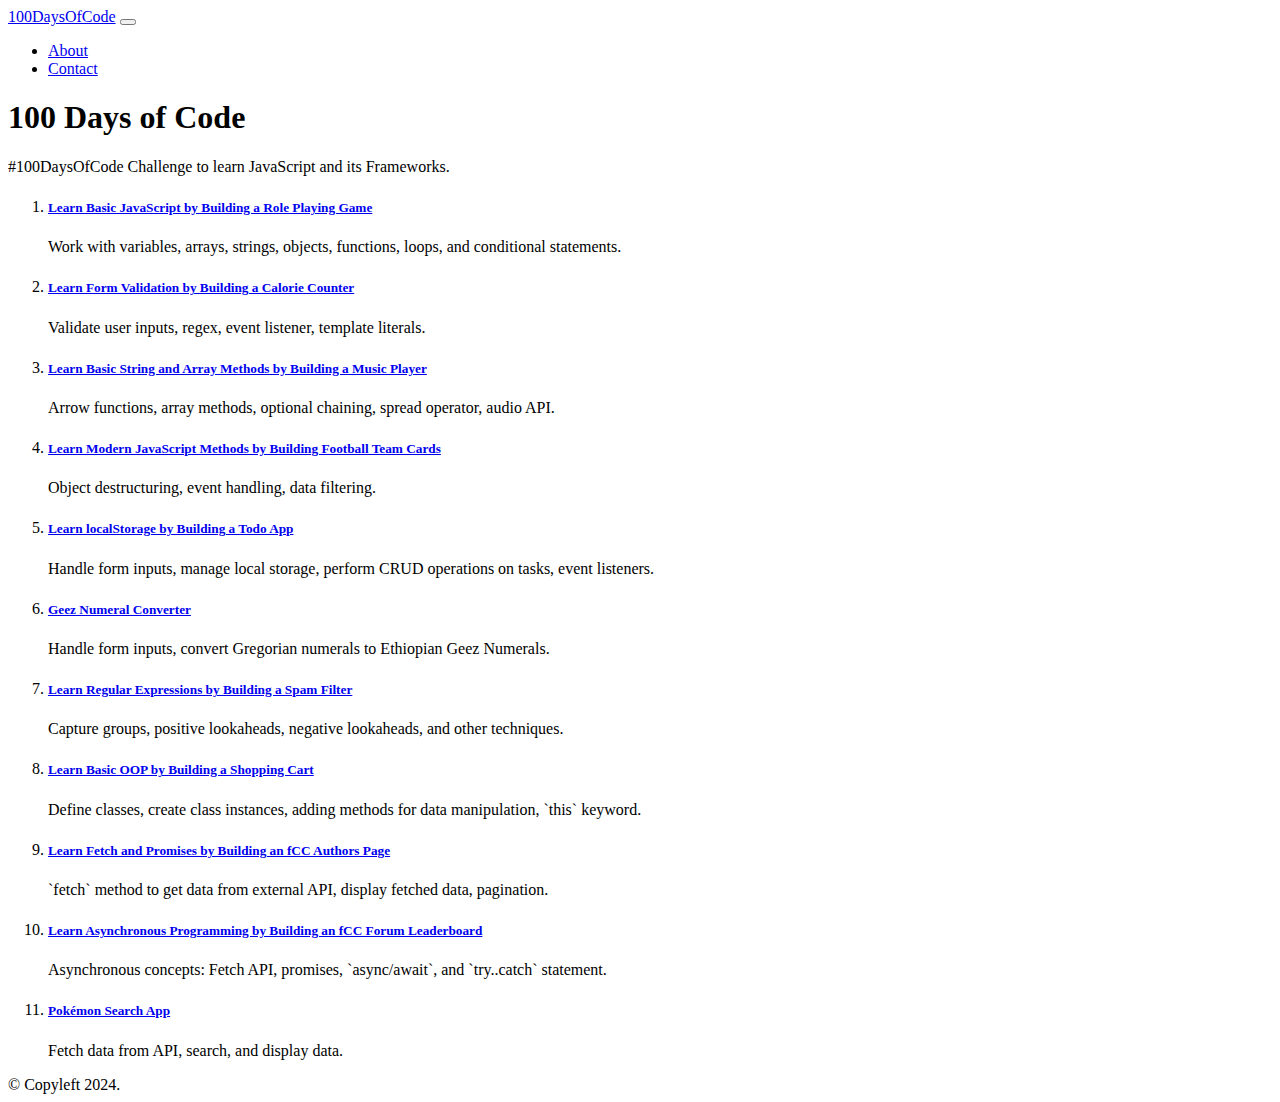
<file: index.html>
<!DOCTYPE html>
<html lang="en" data-bs-theme="white">

<head>
    <meta charset="utf-8">
    <meta name="viewport" content="width=device-width, initial-scale=1">
    <meta name="viewport" content="width=device-width, initial-scale=1.0">
    <title>100 Days of Code</title>
    <link href="https://cdn.jsdelivr.net/npm/bootstrap@5.3.2/dist/css/bootstrap.min.css" rel="stylesheet"
        integrity="sha384-T3c6CoIi6uLrA9TneNEoa7RxnatzjcDSCmG1MXxSR1GAsXEV/Dwwykc2MPK8M2HN" crossorigin="anonymous">
</head>

<body>

    <body class="d-flex flex-column min-vh-100">
        <nav class="navbar navbar-expand-lg navbar-light bg-light border-bottom" aria-label="Eighth navbar example">
            <div class="container">
                <a class="navbar-brand" href="https://balewgize.github.io/100DaysOfCode/">100DaysOfCode</a>
                <button class="navbar-toggler" type="button" data-bs-toggle="collapse" data-bs-target="#skimmitNav"
                    aria-controls="skimmitNav" aria-expanded="false" aria-label="Toggle navigation">
                    <span class="navbar-toggler-icon"></span>
                </button>

                <div class="collapse navbar-collapse " id="skimmitNav">
                    <ul class="navbar-nav ms-auto mb-2 mb-lg-0">
                        <li class="nav-item"><a class="nav-link" href="#about">About</a></li>
                        <li class="nav-item"><a class="nav-link" href="#contact">Contact</a></li>
                    </ul>
                </div>
            </div>
        </nav>

        <main class="flex-shrink-0 py-5">
            <div class="container">
                <div class="row">
                    <div class="text-center">
                        <h1 class="fw-light">100 Days of Code</h1>
                        <p class="lead text-muted">#100DaysOfCode Challenge to learn JavaScript and its Frameworks.</p>
                    </div>
                    <div class="col-lg-8 mx-auto pt-5">
                        <ol>
                            <li>
                                <h5><a href="./01-role-paying-game/index.html" target="_blank">Learn Basic JavaScript by
                                        Building a Role Playing Game</a></h5>
                                <p>Work with variables, arrays, strings, objects, functions, loops, and conditional
                                    statements. </p>
                            </li>
                            <li>
                                <h5><a href="./02-calorie-counter/index.html" target="_blank">Learn Form Validation by
                                        Building a Calorie Counter</a></h5>
                                <p>Validate user inputs, regex, event listener, template literals.
                                </p>
                            </li>
                            <li>
                                <h5> <a href="./03-music-player/index.html" target="_blank"> Learn Basic String and
                                        Array Methods by Building a
                                        Music Player</a> </h5>
                                <p>Arrow functions, array methods, optional chaining, spread operator, audio API.</p>
                            </li>
                            <li>
                                <h5> <a href="./06-football-team-cards/index.html" target="_blank"> Learn Modern
                                        JavaScript Methods by Building Football
                                        Team Cards</a> </h5>
                                <p>Object destructuring, event handling, data filtering.</p>
                            </li>
                            <li>
                                <h5> <a href="./07-todo-app/index.html" target="_blank"> Learn localStorage by Building
                                        a Todo App</a> </h5>
                                <p>Handle form inputs, manage local storage, perform CRUD operations on tasks, event
                                    listeners.</p>
                            </li>
                            <li>
                                <h5><a href="./09-geez-numeral-converter/index.html" target="_blank">Geez Numeral
                                        Converter</a></h5>
                                <p>Handle form inputs, convert Gregorian numerals to Ethiopian Geez Numerals.</p>
                            </li>
                            <li>
                                <h5> <a href="./10-spam-filter/index.html" target="_blank"> Learn Regular Expressions by
                                        Building a Spam
                                        Filter</a> </h5>
                                <p>Capture groups, positive lookaheads, negative lookaheads, and other techniques.</p>
                            </li>
                            <li>
                                <h5> <a href="./12-shopping-cart/index.html" target="_blank"> Learn Basic OOP by
                                        Building a Shopping Cart</a>
                                </h5>
                                <p>Define classes, create class instances, adding methods for data manipulation, `this`
                                    keyword.</p>
                            </li>
                            <li>
                                <h5> <a href="./14-fetch-fcc-authors/index.html" target="_blank"> Learn Fetch and
                                        Promises by Building an fCC Authors
                                        Page</a> </h5>
                                <p>`fetch` method to get data from external API, display fetched data, pagination.</p>
                            </li>
                            <li>
                                <h5> <a href="./15-async-fcc-leaderboard/index.html" target="_blank">Learn Asynchronous
                                        Programming by Building an fCC
                                        Forum Leaderboard</a> </h5>
                                <p>Asynchronous concepts: Fetch API, promises, `async/await`, and `try..catch`
                                    statement.</p>
                            </li>
                            <li>
                                <h5><a href="./16-pokeman-search/index.html" target="_blank">Pokémon Search App</a></h5>
                                <p>Fetch data from API, search, and display data. </p>
                            </li>
                        </ol>
                    </div>
                </div>
            </div>
        </main>

        <footer class="footer mt-auto py-3 bg-light">
            <div class="container text-center small mt-2">
                <span class="text-body-secondary">© Copyleft 2024.</span>
            </div>
        </footer>
    </body>
</body>

</html>
</file>
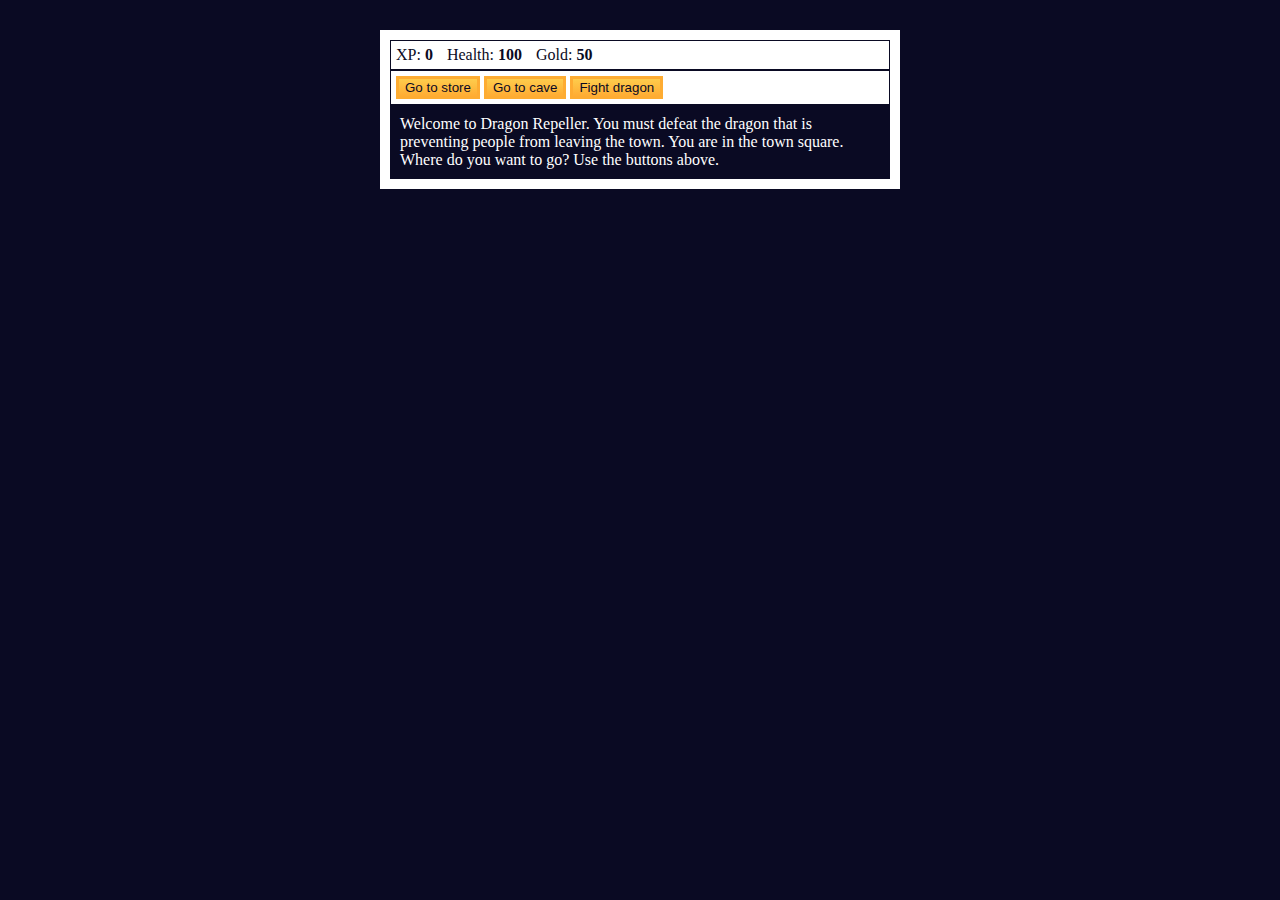
<file: 01-role-paying-game/index.html>
<!DOCTYPE html>
<html lang="en">

<head>
    <meta charset="UTF-8">
    <meta name="viewport" content="width=device-width, initial-scale=1.0">
    <title>RPG - Dragon Repeller</title>
    <link rel="stylesheet" href="styles.css">
</head>

<body>
    <div id="game">
        <div id="stats">
            <span class="stat">XP: <strong><span id="xpText">0</span></strong></span>
            <span class="stat">Health: <strong><span id="healthText">100</span></strong></span>
            <span class="stat">Gold: <strong><span id="goldText">50</span></strong></span>
        </div>
        <div id="controls">
            <button id="button1">Go to store</button>
            <button id="button2">Go to cave</button>
            <button id="button3">Fight dragon</button>
        </div>
        <div id="monsterStats">
            <span class="stat">Monster Name: <strong><span id="monsterName"></span></strong></span>
            <span class="stat">Health: <strong><span id="monsterHealth"></span></strong></span>
        </div>
        <div id="text">
            Welcome to Dragon Repeller. You must defeat the dragon that is preventing people from leaving the town. You
            are in the town square. Where do you want to go? Use the buttons above.
        </div>
    </div>
    <script src="./script.js"></script>
</body>

</html>
</file>
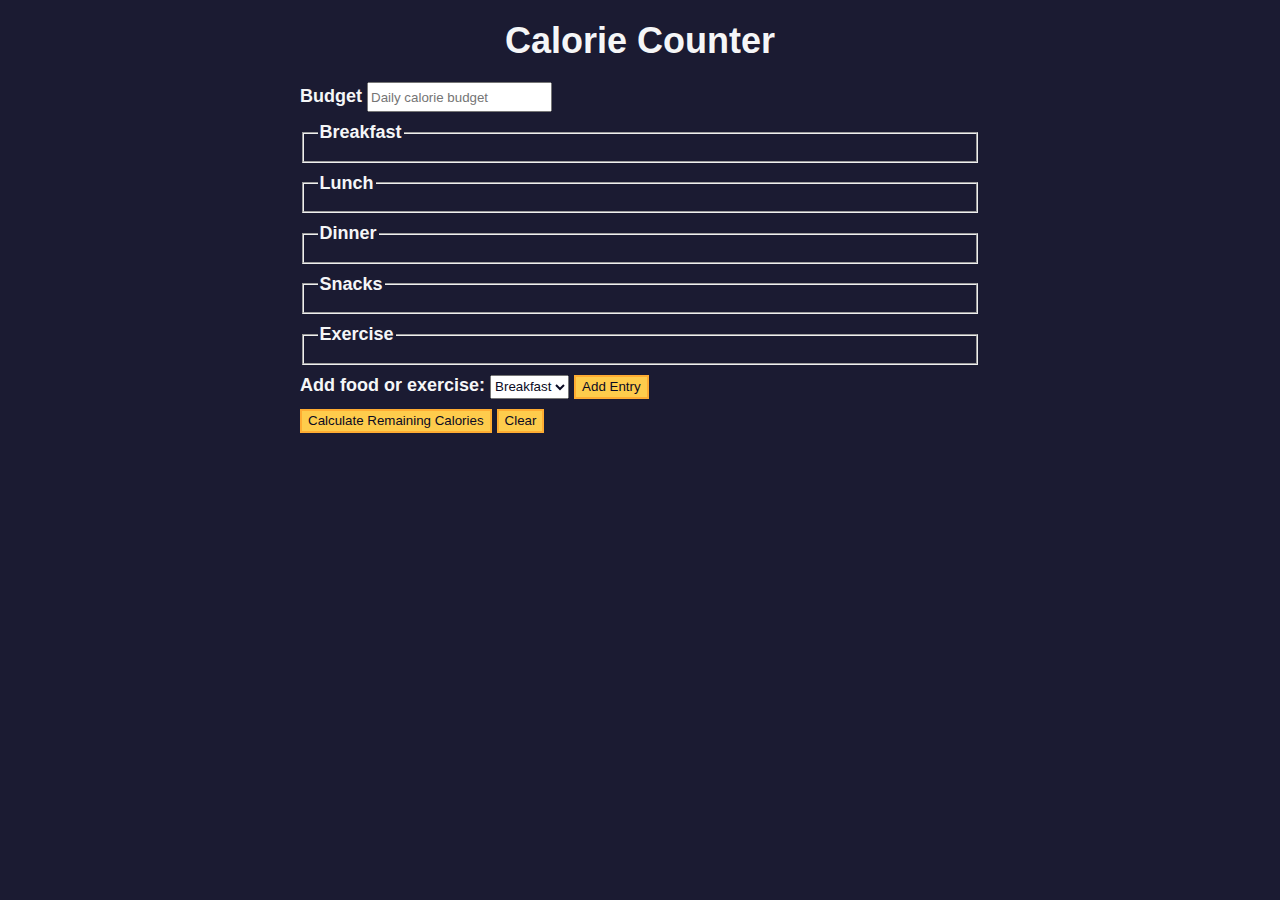
<file: 02-calorie-counter/index.html>
<!DOCTYPE html>
<html lang="en">

<head>
    <meta charset="utf-8" />
    <meta name="viewport" content="width=device-width, initial-scale=1.0" />
    <link rel="stylesheet" href="styles.css" />
    <title>Calorie Counter</title>
</head>

<body>
    <main>
        <h1>Calorie Counter</h1>
        <div class="container">
            <form action="" id="calorie-counter">
                <label for="budget">Budget</label>
                <input type="number" min="0" id="budget" placeholder="Daily calorie budget" required />
                <fieldset id="breakfast">
                    <legend>Breakfast</legend>
                    <div class="input-container">

                    </div>
                </fieldset>
                <fieldset id="lunch">
                    <legend>Lunch</legend>
                    <div class="input-container">

                    </div>
                </fieldset>
                <fieldset id="dinner">
                    <legend>Dinner</legend>
                    <div class="input-container">

                    </div>
                </fieldset>
                <fieldset id="snacks">
                    <legend>Snacks</legend>
                    <div class="input-container">

                    </div>
                </fieldset>
                <fieldset id="exercise">
                    <legend>Exercise</legend>
                    <div class="input-container">

                    </div>
                </fieldset>
                <div class="controls">
                    <span>
                        <label for="entry-dropdown">Add food or exercise:</label>
                        <select id="entry-dropdown" name="options">
                            <option value="breakfast" selected>Breakfast</option>
                            <option value="lunch">Lunch</option>
                            <option value="dinner">Dinner</option>
                            <option value="snacks">Snacks</option>
                            <option value="exercise">Exercise</option>
                        </select>
                        <button id="add-entry" type="button">Add Entry</button>
                    </span>
                </div>
                <div>
                    <button type="submit">Calculate Remaining Calories</button>
                    <button type="button" id="clear">Clear</button>
                </div>
                <div id="output" class="output hide">

                </div>
            </form>
        </div>
    </main>
    <script src="script.js"></script>
</body>

</html>
</file>
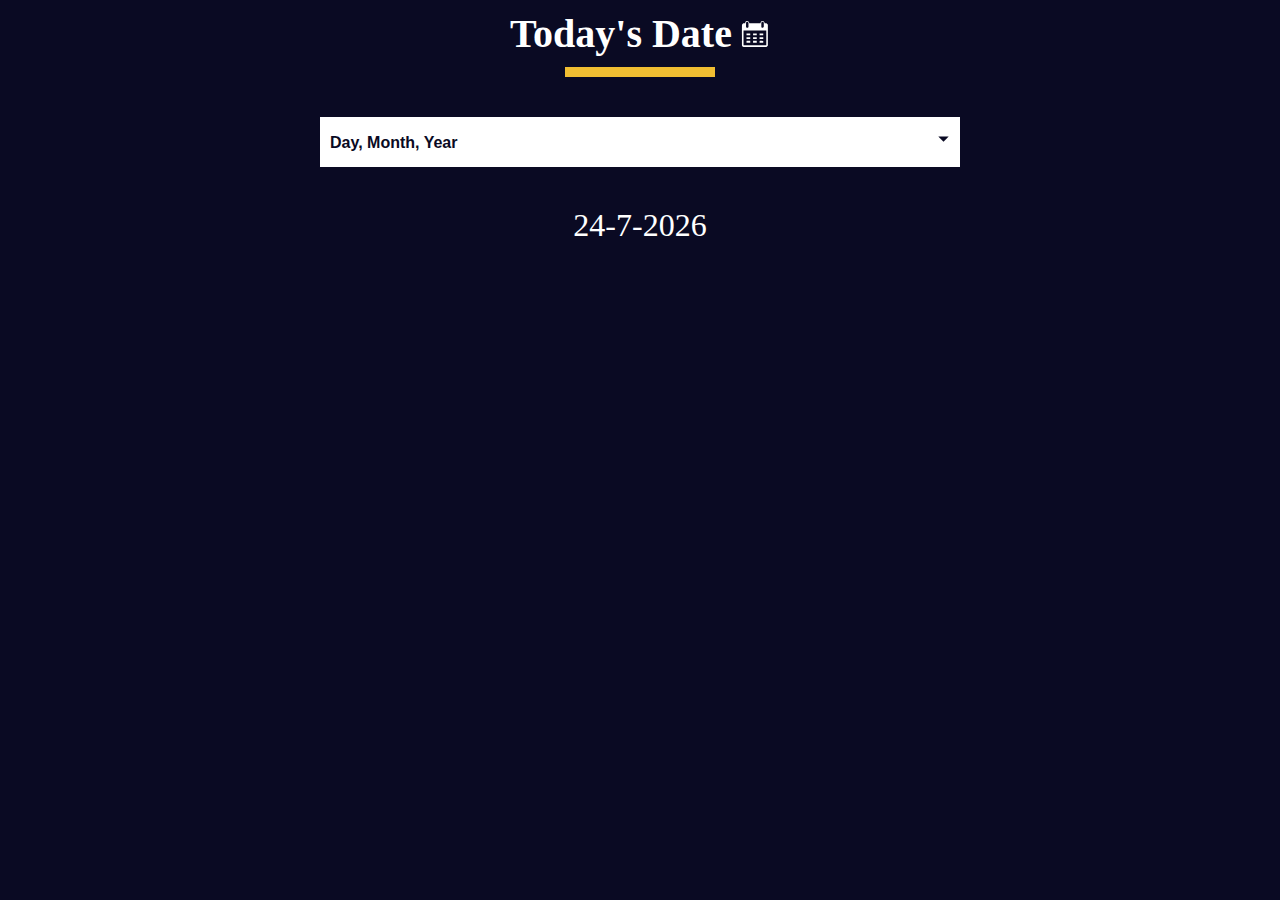
<file: 04-date-formatter/index.html>
<!DOCTYPE html>
<html lang="en">

<head>
    <meta charset="UTF-8" />
    <meta http-equiv="X-UA-Compatible" content="IE=edge" />
    <meta name="viewport" content="width=device-width, initial-scale=1.0" />
    <title>Learn the Date Object by Building a Date Formatter</title>
    <link rel="stylesheet" href="./styles.css" />
</head>

<body>
    <main>
        <div class="title-container">
            <h1 class="title">Today's Date</h1>

            <svg class="date-svg" xmlns="http://www.w3.org/2000/svg" version="1.0" width="512.000000pt"
                height="512.000000pt" viewBox="0 0 512.000000 512.000000" preserveAspectRatio="xMidYMid meet">
                <g transform="translate(0.000000,512.000000) scale(0.100000,-0.100000)" fill="#fff" stroke="none">
                    <path
                        d="M1145 4777 c-71 -24 -120 -54 -164 -102 -59 -64 -83 -124 -89 -216 l-4 -77 -147 -3 c-142 -4 -149 -5 -213 -37 -81 -40 -149 -111 -177 -188 -21 -54 -21 -64 -21 -1789 0 -1725 0 -1735 21 -1789 28 -77 96 -148 177 -188 l67 -33 1950 0 1950 0 67 33 c74 36 133 96 170 170 l23 47 0 1760 0 1760 -23 47 c-37 74 -96 134 -169 170 -63 31 -71 32 -213 36 l-148 4 -4 77 c-8 133 -82 242 -200 297 -54 25 -75 29 -148 29 -94 -1 -151 -20 -220 -75 -75 -59 -130 -181 -130 -287 l0 -43 -954 0 -954 0 -7 74 c-12 137 -89 251 -201 303 -66 30 -179 39 -239 20z m209 -164 c23 -16 52 -49 66 -73 l25 -45 0 -365 0 -365 -28 -47 c-30 -52 -88 -92 -149 -103 -54 -10 -137 17 -175 57 -65 69 -64 60 -61 471 l3 373 27 41 c17 26 45 50 80 68 71 35 151 31 212 -12z m2594 11 c41 -20 59 -37 82 -78 l30 -51 0 -360 c0 -329 -2 -364 -19 -401 -36 -79 -137 -133 -222 -119 -57 10 -125 58 -151 107 -23 42 -23 50 -26 388 -3 377 -1 403 51 465 62 76 162 95 255 49z m537 -2717 l0 -1239 -24 -19 c-23 -19 -67 -19 -1916 -19 -1849 0 -1893 0 -1916 19 l-24 19 -3 1241 -2 1241 1942 -2 1943 -3 0 -1238z" />
                    <path d="M1112 2493 l3 -158 318 -3 317 -2 0 160 0 160 -320 0 -321 0 3 -157z" />
                    <path d="M2230 2490 l0 -160 315 0 315 0 0 160 0 160 -315 0 -315 0 0 -160z" />
                    <path d="M3342 2493 l3 -158 310 0 310 0 3 158 3 157 -316 0 -316 0 3 -157z" />
                    <path d="M1110 1855 l0 -155 320 0 320 0 0 155 0 155 -320 0 -320 0 0 -155z" />
                    <path d="M2230 1855 l0 -155 315 0 315 0 0 155 0 155 -315 0 -315 0 0 -155z" />
                    <path d="M3340 1855 l0 -155 315 0 315 0 0 155 0 155 -315 0 -315 0 0 -155z" />
                    <path
                        d="M1117 1383 c-4 -3 -7 -78 -7 -165 l0 -158 320 0 320 0 0 165 0 165 -313 0 c-173 0 -317 -3 -320 -7z" />
                    <path d="M2230 1225 l0 -165 315 0 315 0 0 165 0 165 -315 0 -315 0 0 -165z" />
                    <path
                        d="M3347 1383 c-4 -3 -7 -78 -7 -165 l0 -158 315 0 315 0 -2 163 -3 162 -306 3 c-168 1 -308 -1 -312 -5z" />
                </g>
            </svg>
        </div>
        <div class="divider"></div>

        <div class="dropdown-container">
            <select name="date-options" id="date-options">
                <option value="dd-mm-yyyy">Day, Month, Year</option>
                <option value="yyyy-mm-dd">Year, Month, Day</option>
                <option value="mm-dd-yyyy-h-mm">
                    Month, Day, Year, Hours, Minutes
                </option>
            </select>
            <div class="select-icon">
                <svg class="icon" xmlns="http://www.w3.org/2000/svg" width="25" height="35" viewBox="0 0 24 24">
                    <rect x="0" fill="none" width="24" height="24" />

                    <g>
                        <path d="M7 10l5 5 5-5" />
                    </g>
                </svg>
            </div>
        </div>

        <p id="current-date"></p>
    </main>

    <script src="./script.js"></script>
</body>

</html>
</file>
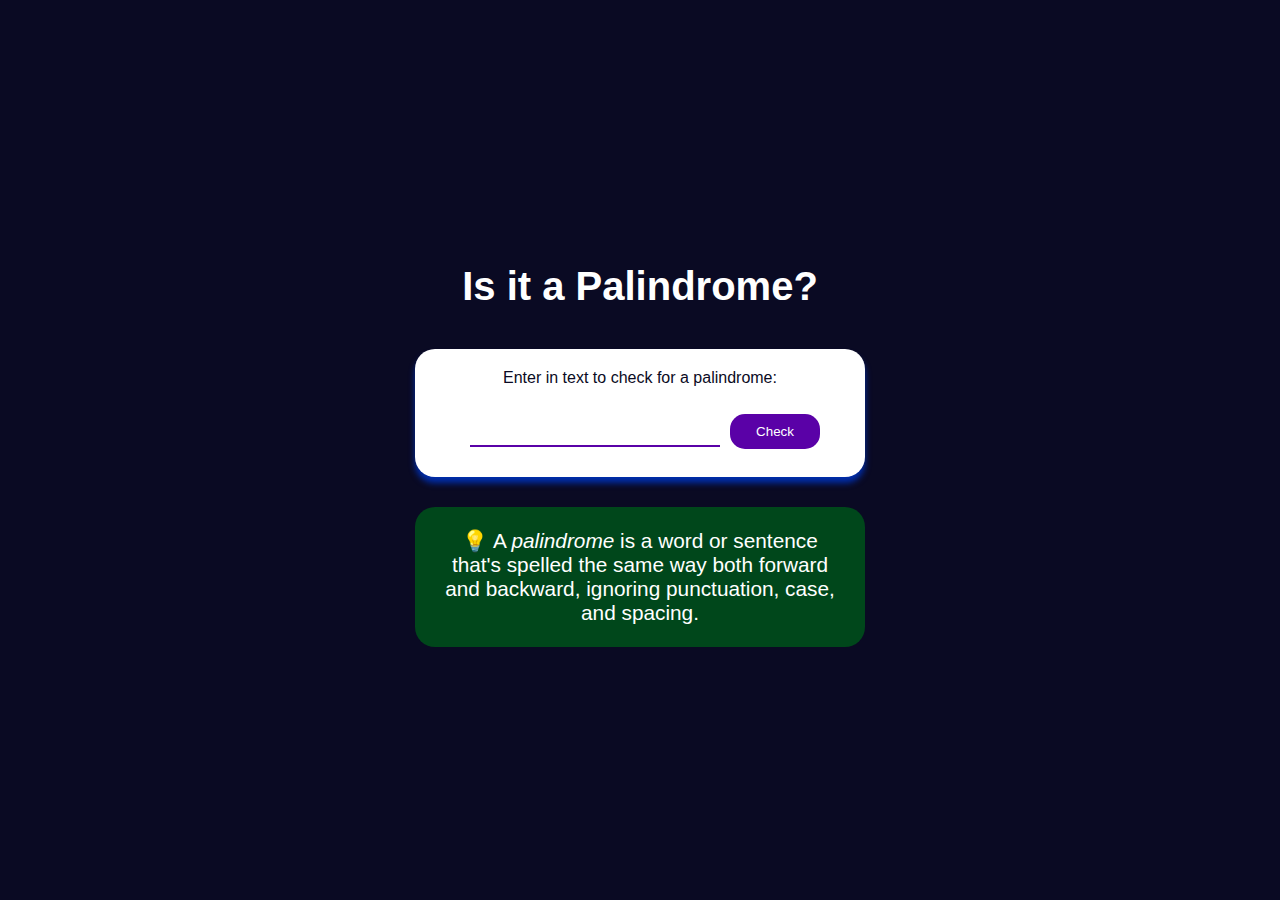
<file: 05-palindrome-checker/index.html>
<!DOCTYPE html>
<html lang="en">

<head>
    <meta charset="UTF-8" />
    <meta http-equiv="X-UA-Compatible" content="IE=edge" />
    <meta name="viewport" content="width=device-width, initial-scale=1.0" />
    <title>Palindrome Checker</title>
    <link rel="stylesheet" href="styles.css" />
</head>

<body>
    <main class="container">
        <h1 class="title">Is it a Palindrome?</h1>
        <div class="palindrome-div">
            <label for="text-input">Enter in text to check for a palindrome:
            </label>
            <input class="palindrome-input" id="text-input" value="" type="text" />
            <button class="palindrome-btn" id="check-btn">Check</button>
            <div class="results-div hidden" id="result"></div>
        </div>
        <div class="palindrome-definition-div">
            <p class="palindrome-definition">
                <span role="img" aria-label="light-bulb">&#128161;</span>
                A <dfn>palindrome</dfn> is a word or sentence that's spelled the same
                way both forward and backward, ignoring punctuation, case, and
                spacing.
            </p>
        </div>
    </main>
    <script src="script.js"></script>
</body>

</html>
</file>
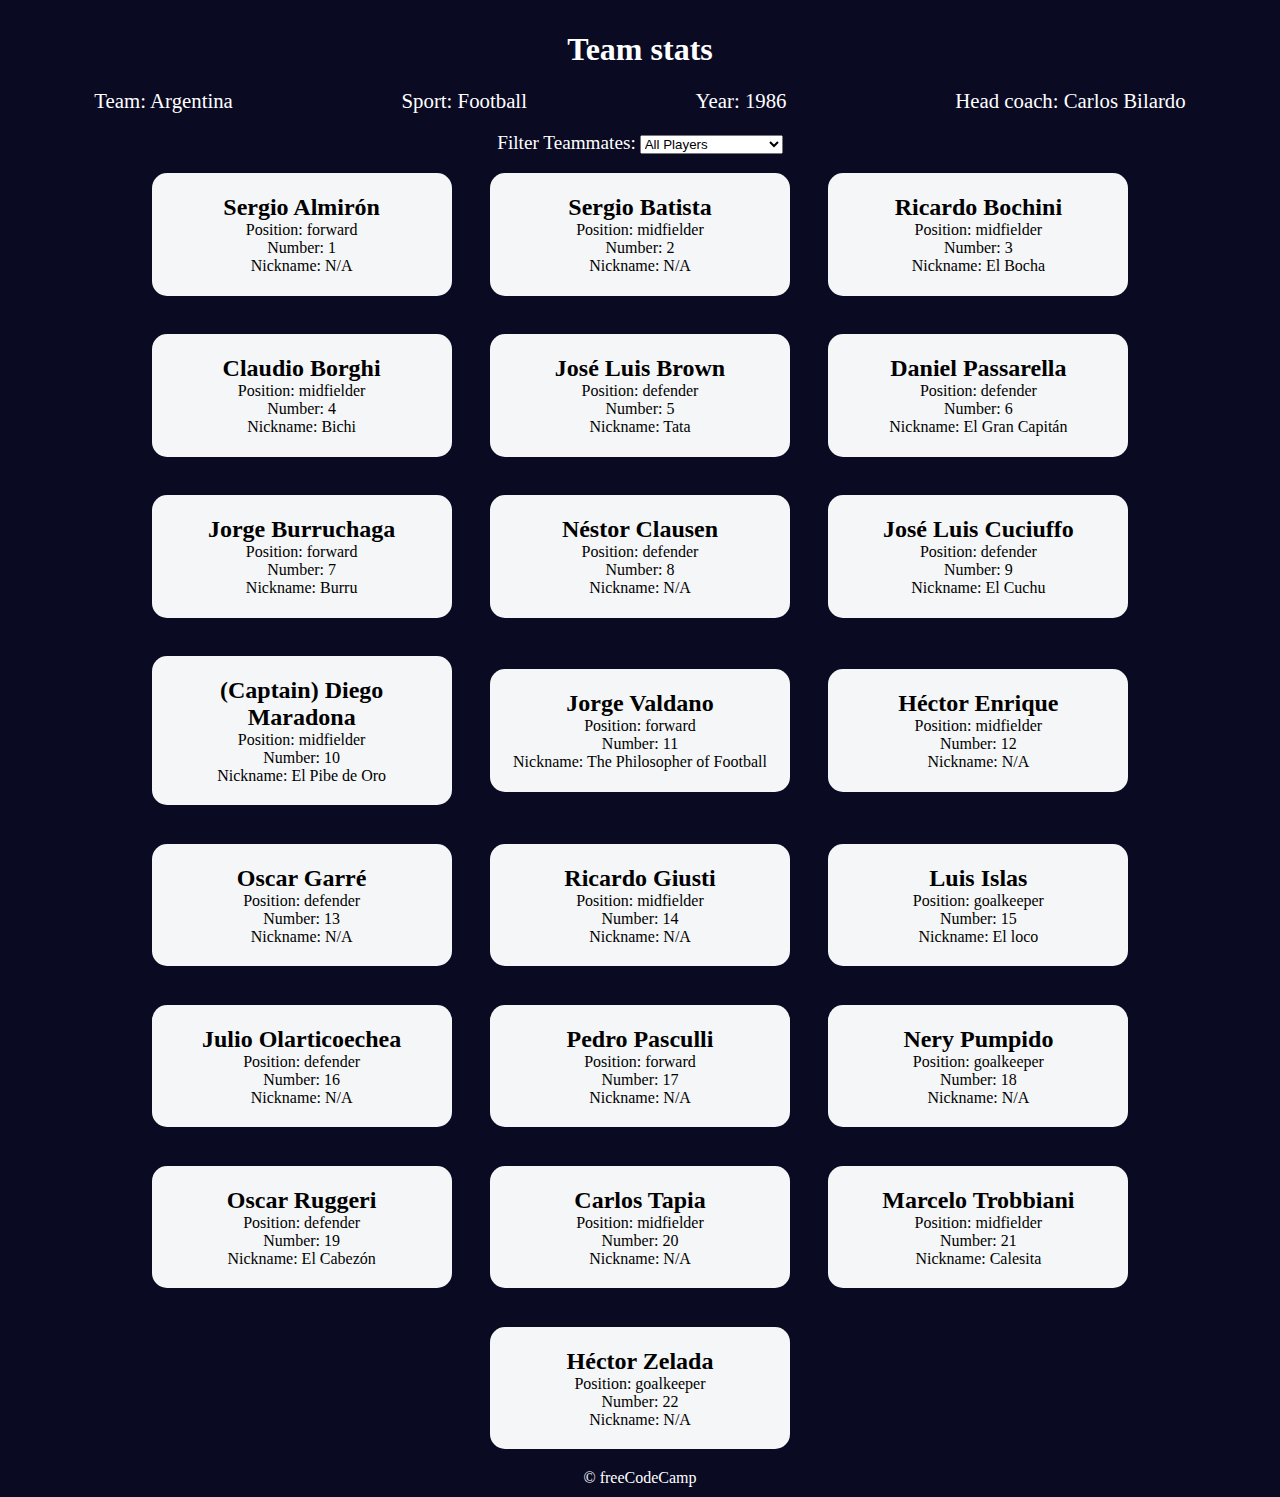
<file: 06-football-team-cards/index.html>
<!DOCTYPE html>
<html lang="en">

<head>
    <meta charset="UTF-8" />
    <meta http-equiv="X-UA-Compatible" content="IE=edge" />
    <meta name="viewport" content="width=device-width, initial-scale=1.0" />
    <title>
        Learn Modern JavaScript methods by building football team cards
    </title>
    <link rel="stylesheet" href="styles.css" />
</head>

<body>
    <h1 class="title">Team stats</h1>
    <main>
        <div class="team-stats">
            <p>Team: <span id="team"></span></p>
            <p>Sport: <span id="sport"></span></p>
            <p>Year: <span id="year"></span></p>
            <p>Head coach: <span id="head-coach"></span></p>
        </div>
        <label class="options-label" for="players">Filter Teammates:</label>
        <select name="players" id="players">
            <option value="all">All Players</option>
            <option value="nickname">Nicknames</option>
            <option value="forward">Position Forward</option>
            <option value="midfielder">Position Midfielder</option>
            <option value="defender">Position Defender</option>
            <option value="goalkeeper">Position Goalkeeper</option>
        </select>
        <div class="cards" id="player-cards">
            <div class="player-card">
                <h2>Sergio Almirón</h2>
                <p>Position: forward</p>
                <p>Number: 1</p>
                <p>Nickname: N/A</p>
            </div>
            <div class="player-card">
                <h2>Sergio Batista</h2>
                <p>Position: midfielder</p>
                <p>Number: 2</p>
                <p>Nickname: N/A</p>
            </div>
            <div class="player-card">
                <h2>Ricardo Bochini</h2>
                <p>Position: midfielder</p>
                <p>Number: 3</p>
                <p>Nickname: El Bocha</p>
            </div>
            <div class="player-card">
                <h2>Claudio Borghi</h2>
                <p>Position: midfielder</p>
                <p>Number: 4</p>
                <p>Nickname: Bichi</p>
            </div>
            <div class="player-card">
                <h2>José Luis Brown</h2>
                <p>Position: defender</p>
                <p>Number: 5</p>
                <p>Nickname: Tata</p>
            </div>
            <div class="player-card">
                <h2>Daniel Passarella</h2>
                <p>Position: defender</p>
                <p>Number: 6</p>
                <p>Nickname: El Gran Capitán</p>
            </div>
            <div class="player-card">
                <h2>Jorge Burruchaga</h2>
                <p>Position: forward</p>
                <p>Number: 7</p>
                <p>Nickname: Burru</p>
            </div>
            <div class="player-card">
                <h2>Néstor Clausen</h2>
                <p>Position: defender</p>
                <p>Number: 8</p>
                <p>Nickname: N/A</p>
            </div>
            <div class="player-card">
                <h2>José Luis Cuciuffo</h2>
                <p>Position: defender</p>
                <p>Number: 9</p>
                <p>Nickname: El Cuchu</p>
            </div>
            <div class="player-card">
                <h2>(Captain) Diego Maradona</h2>
                <p>Position: midfielder</p>
                <p>Number: 10</p>
                <p>Nickname: El Pibe de Oro</p>
            </div>
            <div class="player-card">
                <h2>Jorge Valdano</h2>
                <p>Position: forward</p>
                <p>Number: 11</p>
                <p>Nickname: The Philosopher of Football</p>
            </div>
            <div class="player-card">
                <h2>Héctor Enrique</h2>
                <p>Position: midfielder</p>
                <p>Number: 12</p>
                <p>Nickname: N/A</p>
            </div>
            <div class="player-card">
                <h2>Oscar Garré</h2>
                <p>Position: defender</p>
                <p>Number: 13</p>
                <p>Nickname: N/A</p>
            </div>
            <div class="player-card">
                <h2>Ricardo Giusti</h2>
                <p>Position: midfielder</p>
                <p>Number: 14</p>
                <p>Nickname: N/A</p>
            </div>
            <div class="player-card">
                <h2>Luis Islas</h2>
                <p>Position: goalkeeper</p>
                <p>Number: 15</p>
                <p>Nickname: El loco</p>
            </div>
            <div class="player-card">
                <h2>Julio Olarticoechea</h2>
                <p>Position: defender</p>
                <p>Number: 16</p>
                <p>Nickname: N/A</p>
            </div>
            <div class="player-card">
                <h2>Pedro Pasculli</h2>
                <p>Position: forward</p>
                <p>Number: 17</p>
                <p>Nickname: N/A</p>
            </div>
            <div class="player-card">
                <h2>Nery Pumpido</h2>
                <p>Position: goalkeeper</p>
                <p>Number: 18</p>
                <p>Nickname: N/A</p>
            </div>
            <div class="player-card">
                <h2>Oscar Ruggeri</h2>
                <p>Position: defender</p>
                <p>Number: 19</p>
                <p>Nickname: El Cabezón</p>
            </div>
            <div class="player-card">
                <h2>Carlos Tapia</h2>
                <p>Position: midfielder</p>
                <p>Number: 20</p>
                <p>Nickname: N/A</p>
            </div>
            <div class="player-card">
                <h2>Marcelo Trobbiani</h2>
                <p>Position: midfielder</p>
                <p>Number: 21</p>
                <p>Nickname: Calesita</p>
            </div>
            <div class="player-card">
                <h2>Héctor Zelada</h2>
                <p>Position: goalkeeper</p>
                <p>Number: 22</p>
                <p>Nickname: N/A</p>
            </div>
        </div>
    </main>
    <footer>&copy; freeCodeCamp</footer>
    <script src="./script.js"></script>
</body>

</html>
</file>
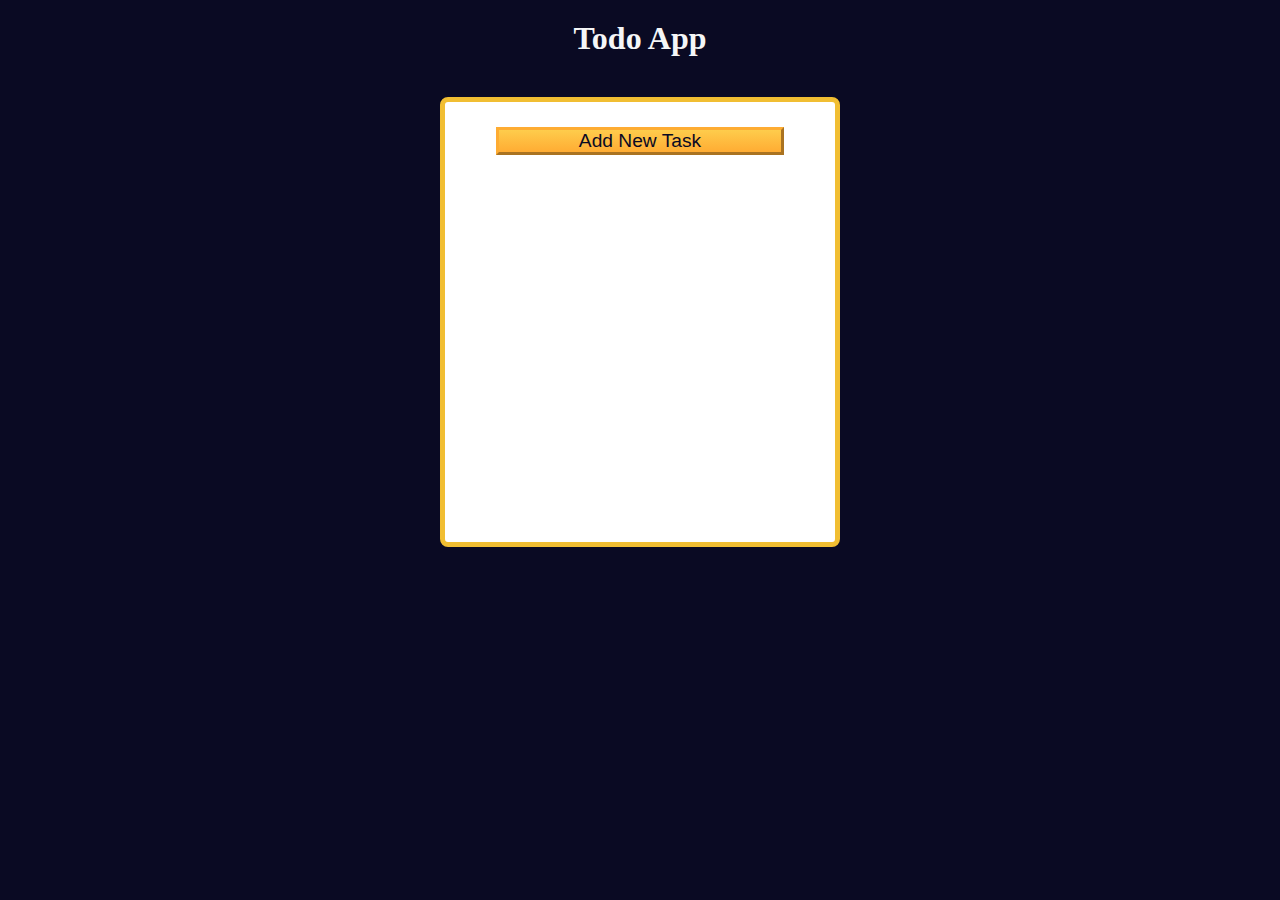
<file: 07-todo-app/index.html>
<!DOCTYPE html>
<html lang="en">

<head>
    <meta charset="UTF-8" />
    <meta http-equiv="X-UA-Compatible" content="IE=edge" />
    <meta name="viewport" content="width=device-width, initial-scale=1.0" />
    <title>Learn localStorage by Building a Todo App</title>
    <link rel="stylesheet" href="styles.css" />
</head>

<body>
    <main>
        <h1>Todo App</h1>
        <div class="todo-app">
            <button id="open-task-form-btn" class="btn large-btn">
                Add New Task
            </button>
            <form class="task-form hidden" id="task-form">
                <div class="task-form-header">
                    <button id="close-task-form-btn" class="close-task-form-btn" type="button" aria-label="close">
                        <svg class="close-icon" xmlns="http://www.w3.org/2000/svg" viewBox="0 0 48 48" width="48px"
                            height="48px">
                            <path fill="#F44336" d="M21.5 4.5H26.501V43.5H21.5z" transform="rotate(45.001 24 24)" />
                            <path fill="#F44336" d="M21.5 4.5H26.5V43.501H21.5z" transform="rotate(135.008 24 24)" />
                        </svg>
                    </button>
                </div>
                <div class="task-form-body">
                    <label class="task-form-label" for="title-input">Title</label>
                    <input required type="text" class="form-control" id="title-input" value="" />
                    <label class="task-form-label" for="date-input">Date</label>
                    <input type="date" class="form-control" id="date-input" value="" />
                    <label class="task-form-label" for="description-input">Description</label>
                    <textarea class="form-control" id="description-input" cols="30" rows="5"></textarea>
                </div>
                <div class="task-form-footer">
                    <button id="add-or-update-task-btn" class="btn large-btn" type="submit">
                        Add Task
                    </button>
                </div>
            </form>
            <dialog id="confirm-close-dialog">
                <form method="dialog">
                    <p class="discard-message-text">Discard unsaved changes?</p>
                    <div class="confirm-close-dialog-btn-container">
                        <button id="cancel-btn" class="btn">
                            Cancel
                        </button>
                        <button id="discard-btn" class="btn">
                            Discard
                        </button>
                    </div>
                </form>
            </dialog>
            <div id="tasks-container"></div>
        </div>
    </main>
    <script src="script.js"></script>
</body>

</html>
</file>
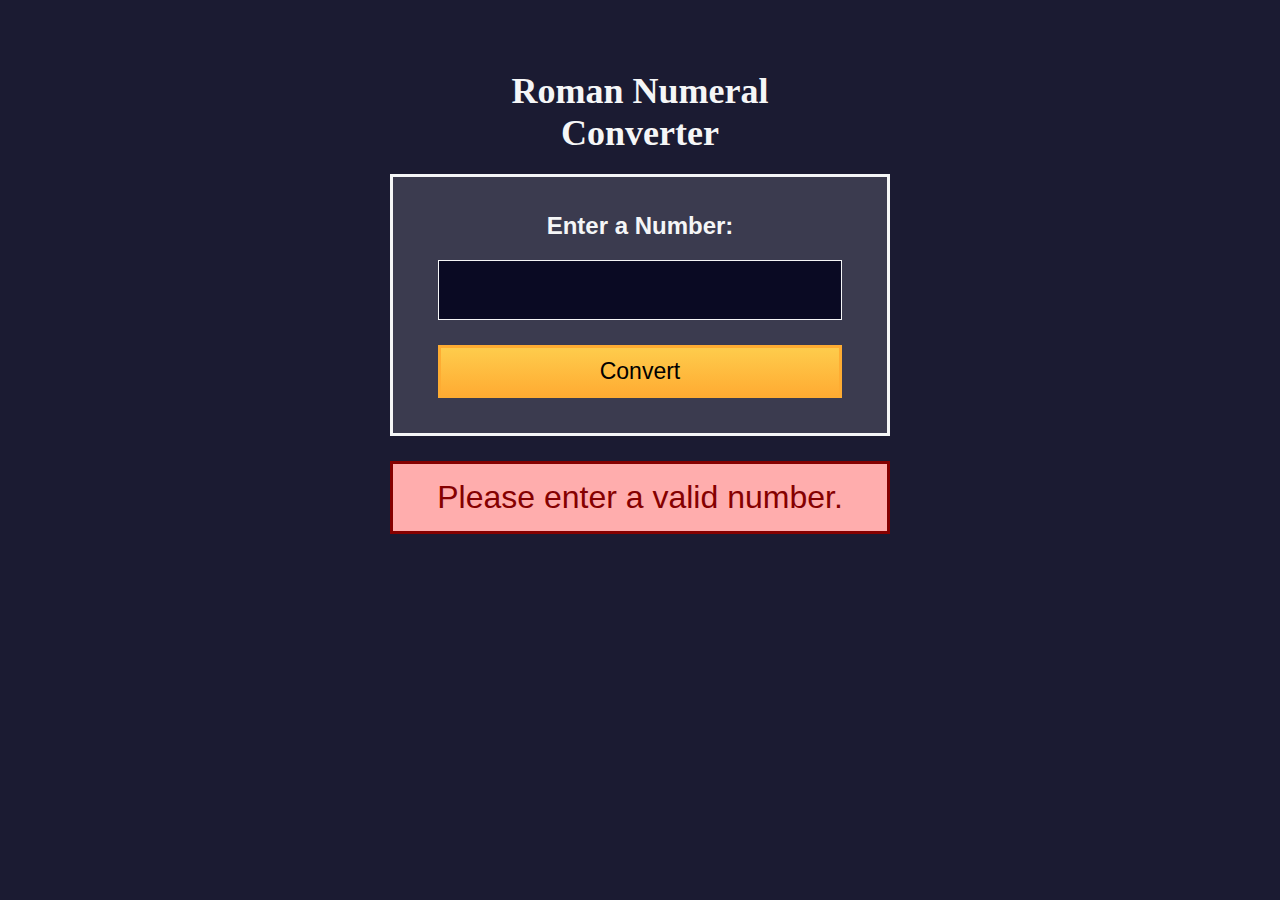
<file: 08-roman-numeral-converter/index.html>
<html lang="en">

<head>
    <meta charset="UTF-8">
    <meta name="viewport" content="width=device-width, initial-scale=1.0">
    <link rel="stylesheet" type="text/css" href="styles.css">
    <title>Roman Numeral Converter</title>
</head>

<body>
    <main>
        <h1>Roman Numeral Converter</h1>
        <form id="form" class="form">
            <fieldset>
                <label for="number">Enter a Number:</label><br>
                <input type="number" id="number" required="">
                <button type="button" id="convert-btn">Convert</button>
            </fieldset>
        </form>
        <div id="output" class="output alert">Please enter a valid number.</div>
    </main>
    <script src="script.js"></script>
</body>

</html>
</file>
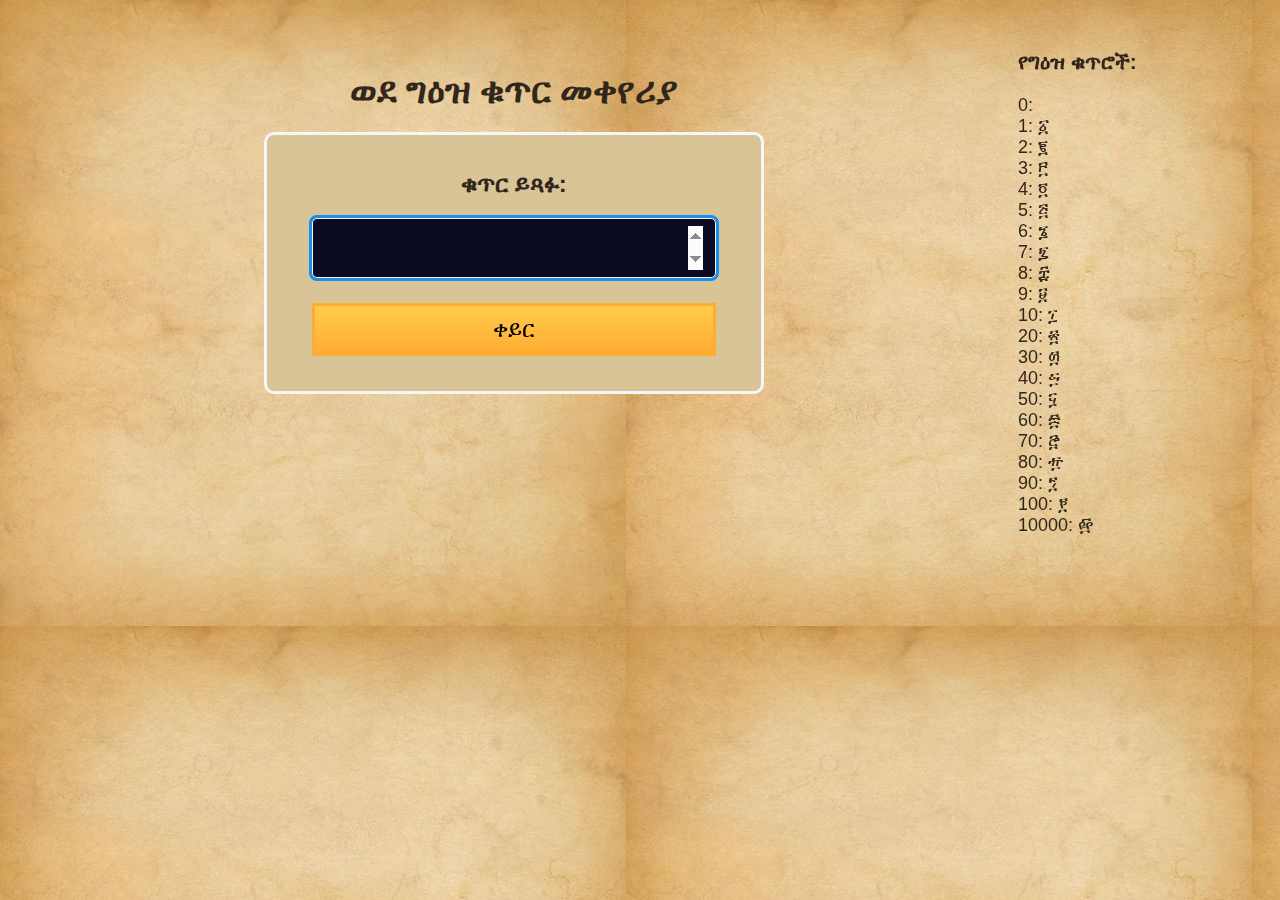
<file: 09-geez-numeral-converter/index.html>
<html lang="en">

<head>
    <meta charset="UTF-8">
    <meta name="viewport" content="width=device-width, initial-scale=1.0">
    <link rel="stylesheet" type="text/css" href="styles.css">
    <title>ወደ ግዕዝ ቁጥር መቀየሪያ </title>
</head>

<body>
    <main>
        <!-- <h1>Geez Numeral Converter</h1> -->
        <h1>ወደ ግዕዝ ቁጥር መቀየሪያ</h1>
        <form id="form" class="form">
            <fieldset>
                <label for="number">ቁጥር ይጻፉ:</label><br>
                <input type="number" id="number" required="" autofocus>
                <button type="button" id="convert-btn">ቀይር</button>
            </fieldset>
        </form>
        <div id="output" class="output alert hidden">Please enter a valid number.</div>
    </main>
    <aside>
        <h3>የግዕዝ ቁጥሮች:</h3>
        <br>
        <div id="geez-digits"></div>
    </aside>
    <script src="script.js"></script>
</body>

</html>
</file>
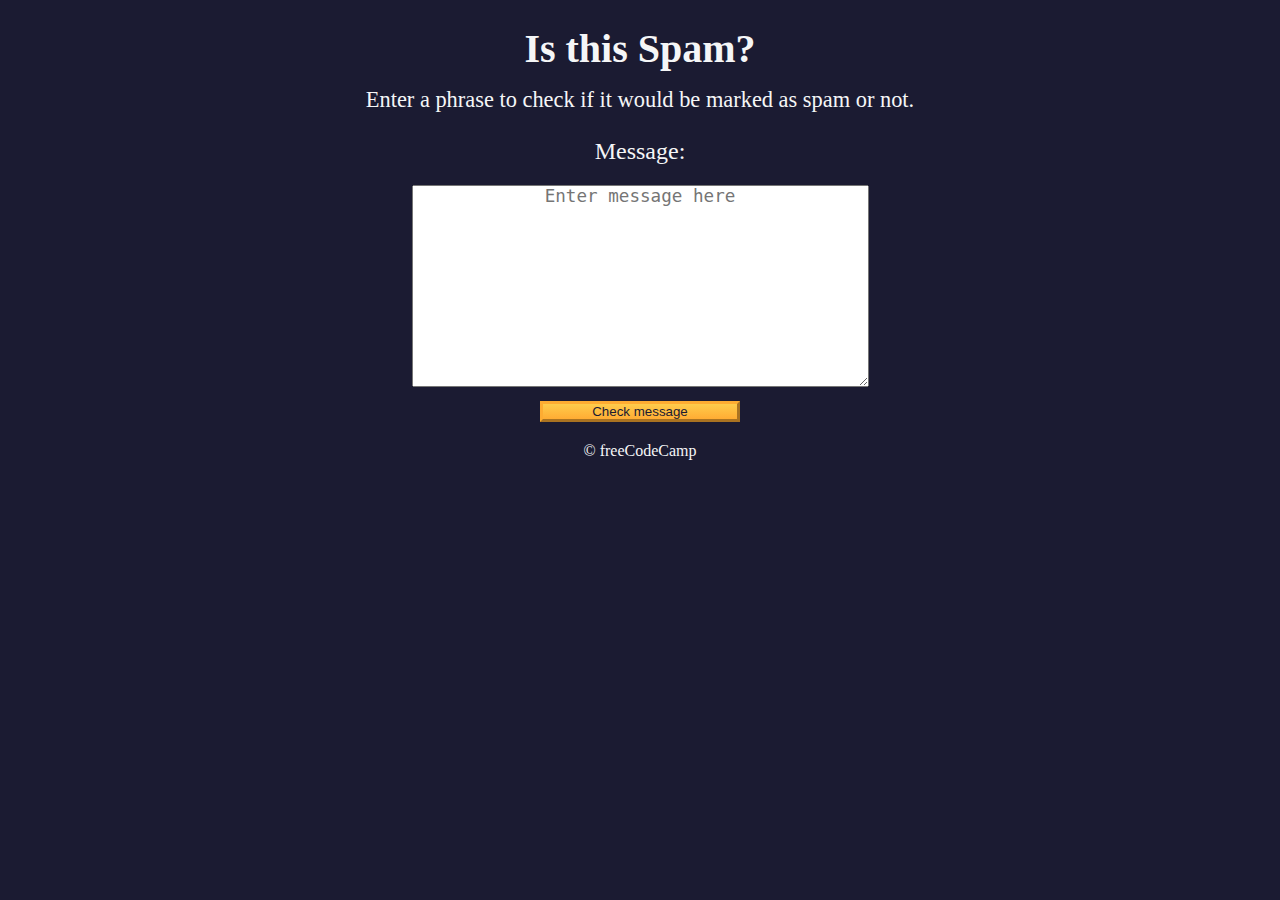
<file: 10-spam-filter/index.html>
<!DOCTYPE html>
<html lang="en">

<head>
    <meta charset="UTF-8" />
    <meta name="viewport" content="width=device-width" />
    <title>Learn Regular Expressions by Building a Spam Filter</title>
    <link rel="stylesheet" href="styles.css" />
</head>

<body>
    <header class="main-text">
        <h1 class="title">Is this Spam?</h1>
        <p class="description">
            Enter a phrase to check if it would be marked as spam or not.
        </p>
    </header>

    <main>
        <label class="message-label" for="message-input">Message: </label>
        <textarea placeholder="Enter message here" value="" type="text" name="message" id="message-input" rows="10"
            cols="40"></textarea>
        <button class="btn" id="check-message-btn" type="button">
            Check message
        </button>
        <p id="result"></p>
    </main>

    <footer class="footer">&copy; freeCodeCamp</footer>
    <script src="./script.js"></script>
</body>

</html>
</file>
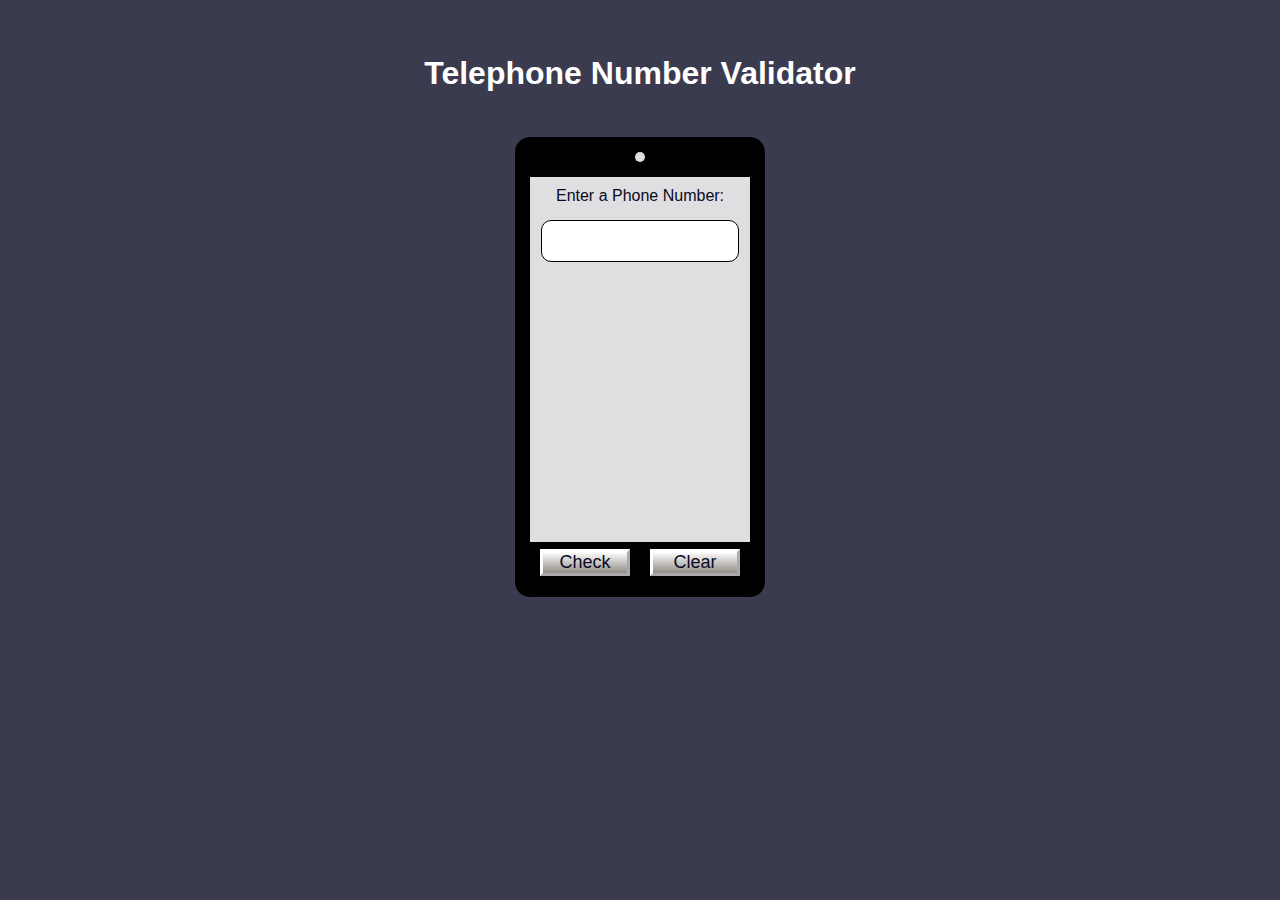
<file: 11-phone-number-validator/index.html>
<!DOCTYPE html>
<html lang="en">

<head>
    <meta charset="UTF-8">
    <meta name="viewport" content="width=device-width, initial-scale=1.0">
    <title>Telephone Number Validator</title>
    <link rel="stylesheet" href="styles.css">
</head>

<body>
    <main>
        <h1>Telephone Number Validator</h1>
        <div class="phone-container">
            <div class="phone-background">
                <div class="phone-camera"></div>
            </div>
            <label for="user-input">Enter a Phone Number:</label>
            <input maxlength="20" type="text" id="user-input" value="">
            <div id="results-div"></div>
            <div class="phone-footer">
                <button class="btn-styles" id="check-btn">Check</button>
                <button class="btn-styles" id="clear-btn">Clear</button>
            </div>
        </div>
    </main>

    <script src="script.js"></script>
</body>

</html>
</file>
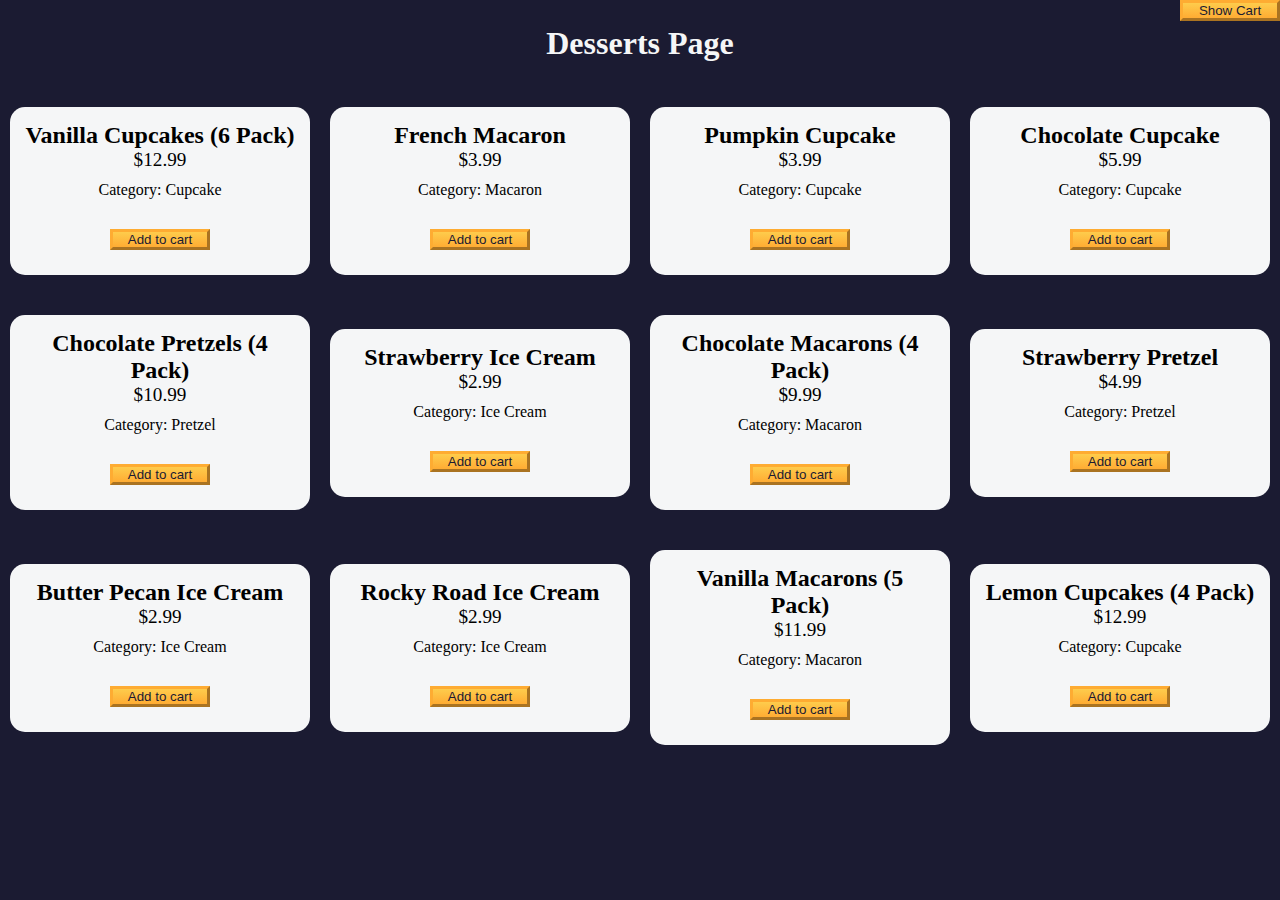
<file: 12-shopping-cart/index.html>
<!DOCTYPE html>
<html lang="en">

<head>
    <meta charset="UTF-8" />
    <meta http-equiv="X-UA-Compatible" content="IE=edge" />
    <meta name="viewport" content="width=device-width, initial-scale=1.0" />
    <title>freeCodeCamp Shopping Cart</title>
    <link rel="stylesheet" href="./styles.css" />
</head>

<body>
    <header>
        <h1 class="title">Desserts Page</h1>
    </header>
    <main>
        <button id="cart-btn" type="button" class="btn">
            <span id="show-hide-cart">Show</span> Cart
        </button>
        <div id="cart-container">
            <button class="btn" id="clear-cart-btn">Clear Cart</button>
            <div id="products-container"></div>
            <p>Total number of items: <span id="total-items">0</span></p>
            <p>Subtotal: <span id="subtotal">$0</span></p>
            <p>Taxes: <span id="taxes">$0</span></p>
            <p>Total: <span id="total">$0</span></p>
        </div>
        <div id="dessert-card-container"></div>
    </main>
    <script src="./script.js"></script>
</body>

</html>
</file>
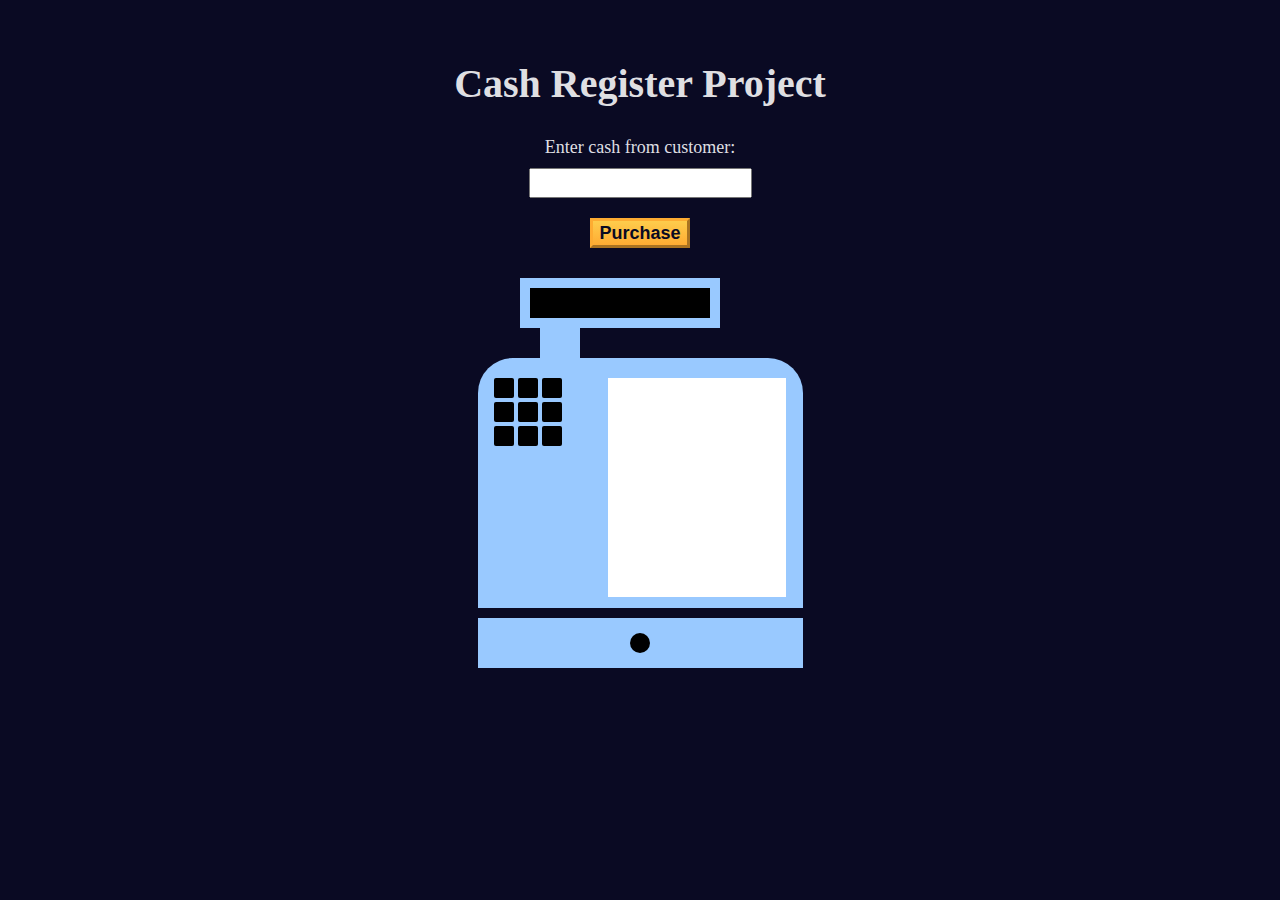
<file: 13-cash-register/index.html>
<!DOCTYPE html>
<html lang="en">

<head>
    <meta charset="UTF-8" />
    <meta http-equiv="X-UA-Compatible" content="IE=edge" />
    <meta name="viewport" content="width=device-width, initial-scale=1.0" />
    <title>Cash Register</title>
    <link rel="stylesheet" href="./styles.css" />
</head>

<body>
    <main>
        <h1>Cash Register Project</h1>
        <div id="change-due"></div>
        <div class="input-div">
            <label for="cash">Enter cash from customer:</label>
            <input type="number" id="cash" class="user-input" value="" />
            <button class="check-btn-styles" id="purchase-btn">Purchase</button>
        </div>
        <div class="container">
            <div class="top-display-screen-container">
                <p id="price-screen" class="price-screen"></p>
                <div class="connector"></div>
            </div>
            <div class="top-register">
                <div class="btns-container">
                    <button class="btn"></button>
                    <button class="btn"></button>
                    <button class="btn"></button>
                    <button class="btn"></button>
                    <button class="btn"></button>
                    <button class="btn"></button>
                    <button class="btn"></button>
                    <button class="btn"></button>
                    <button class="btn"></button>
                </div>
                <div id="cash-drawer-display" class="cash-drawer-display"></div>
            </div>
            <div class="bottom-register">
                <div class="circle"></div>
            </div>
        </div>
    </main>
    <script src="./script.js"></script>
</body>

</html>
</file>
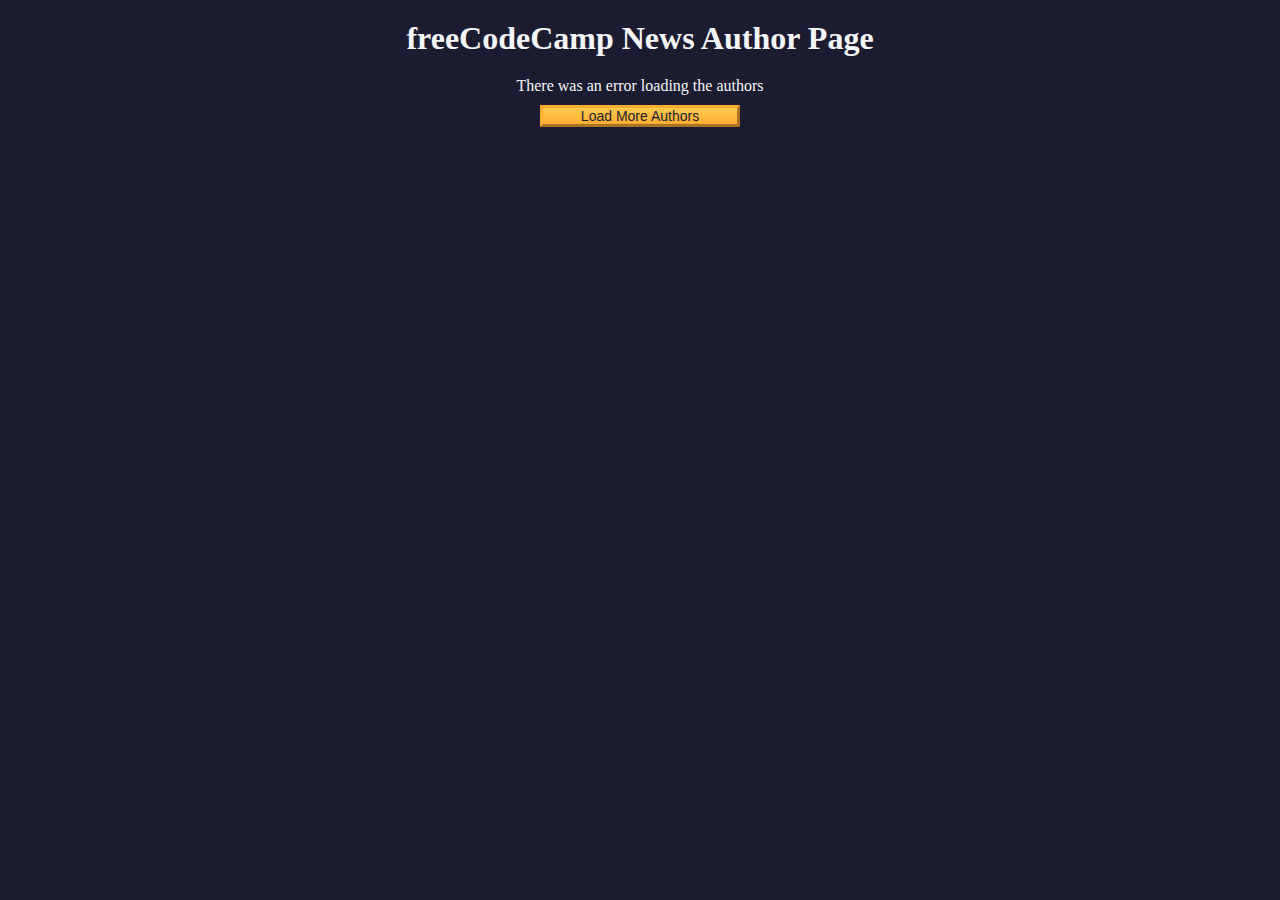
<file: 14-fetch-and-promise/index.html>
<!DOCTYPE html>
<html lang="en">

<head>
    <meta charset="UTF-8" />
    <meta http-equiv="X-UA-Compatible" content="IE=edge" />
    <meta name="viewport" content="width=device-width, initial-scale=1.0" />
    <title>freeCodeCamp News Author Page</title>
    <link rel="stylesheet" href="./styles.css" />
</head>

<body>
    <h1 class="title">freeCodeCamp News Author Page</h1>

    <main>
        <div id="author-container"></div>
        <button class="btn" id="load-more-btn">Load More Authors</button>
    </main>

    <script src="./script.js"></script>
</body>

</html>
</file>
<file: 01-role-paying-game/styles.css>
body {
    background-color: #0a0a23;
}
#text {
    background-color: #0a0a23;
    color: #ffffff;
    padding: 10px;
}
#game {
    max-width: 500px;
    max-height: 400px;
    background-color: #ffffff;
    color: #ffffff;
    margin-top: 30px;
    margin-bottom: 0px;
    margin-left: auto;
    margin-right: auto;
    padding: 10px;
}
#controls, #stats {
    border: 1px solid #0a0a23;
    padding: 5px;
    color: #0a0a23;
}
#monsterStats {
    display: none;
    border: 1px solid #0a0a23;
    padding: 5px;
    color: #ffffff;
    background-color: #c70d0d;
}
.stat {
    padding-right: 10px;
}
#controls button {
    background-color: #feac32;
    color: #0a0a23;
    cursor: pointer;
    background-image: linear-gradient(#fecc4c, #ffac33);
    border: 3px solid #feac32;
}
</file>
<file: 02-calorie-counter/styles.css>
:root {
    --light-grey: #f5f6f7;
    --dark-blue: #0a0a23;
    --fcc-blue: #1b1b32;
    --light-yellow: #fecc4c;
    --dark-yellow: #feac32;
    --light-pink: #ffadad;
    --dark-red: #850000;
    --light-green: #acd157;
}

body {
    font-family: "Lato", Helvetica, Arial, sans-serif;
    font-size: 18px;
    background-color: var(--fcc-blue);
    color: var(--light-grey);
}

h1 {
    text-align: center;
}

.container {
    width: 90%;
    max-width: 680px;
}

h1,
.container,
.output {
    margin: 20px auto;
}

label,
legend {
    font-weight: bold;
}

.input-container {
    display: flex;
    flex-direction: column;
}

button {
    cursor: pointer;
    text-decoration: none;
    background-color: var(--light-yellow);
    border: 2px solid var(--dark-yellow);
}

.clear {
    background-color: var(--light-pink);
    color: var(--dark-red);
    border-color: var(--dark-red);
}

button,
input,
select {
    min-height: 24px;
    color: var(--dark-blue);
}

fieldset,
label,
button,
input,
select {
    margin-bottom: 10px;
}

.output {
    border: 2px solid var(--light-grey);
    padding: 10px;
    text-align: center;
}

.hide {
    display: none;
}

.output span {
    font-weight: bold;
    font-size: 1.2em;
}

.surplus {
    color: var(--light-pink);
}

.deficit {
    color: var(--light-green);
}
</file>
<file: 04-date-formatter/styles.css>
*,
*::before,
*::after {
    margin: 0;
    padding: 0;
    box-sizing: border-box;
}

:root {
    --dark-grey: #0a0a23;
    --white: #ffffff;
    --yellow: #f1be32;
}

body {
    color: var(--white);
    background-color: var(--dark-grey);
}

.title-container {
    margin: 10px 0;
    display: flex;
    align-items: center;
    justify-content: center;
    gap: 8px;
}

.title {
    font-size: 2.5rem;
}

.date-svg {
    width: 30px;
    height: 30px;
}

.divider {
    margin: auto;
    width: 150px;
    height: 10px;
    background-color: var(--yellow);
}

.dropdown-container {
    width: 50%;
    margin: 40px auto;
    position: relative;
}

select {
    display: block;
    margin: 20px auto 0;
    width: 100%;
    height: 50px;
    font-size: 100%;
    font-weight: bold;
    cursor: pointer;
    background-color: var(--white);
    border: none;
    color: var(--dark-grey);
    appearance: none;
    padding: 10px;
    padding-right: 38px;
    -webkit-appearance: none;
    -moz-appearance: none;
    transition: color 0.3s ease, background-color 0.3s ease,
        border-bottom-color 0.3s ease;
}

.select-icon {
    position: absolute;
    top: 4px;
    right: 4px;
    width: 30px;
    height: 36px;
    pointer-events: none;
    padding-left: 5px;
    transition: background-color 0.3s ease, border-color 0.3s ease;
}

.select-icon svg.icon {
    transition: fill 0.3s ease;
    fill: var(--dark-grey);
}

#current-date {
    font-size: 2rem;
    text-align: center;
}

@media (max-width: 375px) {
    .title {
        font-size: 2rem;
    }

    .dropdown-container {
        width: 80%;
    }

    .date-svg {
        display: none;
    }
}
</file>
<file: 05-palindrome-checker/styles.css>
* {
    margin: 0;
    padding: 0;
    box-sizing: border-box;
}

body {
    font-family: Verdana, Geneva, Tahoma, sans-serif;
    background-color: #0a0a23;
    color: #ffffff;
}

.container {
    width: 100%;
    min-height: 100vh;
    position: relative;
    display: flex;
    align-items: center;
    justify-content: center;
    flex-direction: column;
}

.freecodecamp-logo {
    height: 30px;
    margin-bottom: 20px;
}

.title {
    text-align: center;
    padding: 10px 0;
    font-size: 2.5rem;
    margin-bottom: 20px;
}

.palindrome-div {
    width: min(100vw, 450px);
    min-height: 100px;
    border-radius: 20px;
    display: flex;
    align-items: center;
    justify-content: center;
    flex-wrap: wrap;
    padding: 20px;
    margin: 10px 0;
    background-color: white;
    box-shadow: 0 6px 6px #002ead;
}

label {
    color: #0a0a23;
    margin-bottom: 20px;
}

.palindrome-btn {
    width: 90px;
    border: none;
    padding: 10px;
    border-radius: 15px;
    background-color: #5a01a7;
    color: #fff;
    cursor: pointer;
}

.palindrome-input {
    height: 30px;
    width: 250px;
    text-align: center;
    font-size: 1.2rem;
    margin: 10px;
    border: none;
    border-bottom: 2px solid #5a01a7;
}

.palindrome-input:focus {
    border-bottom: 3px solid #5a01a7;
}

.palindrome-input::placeholder {
    text-align: center;
}

.user-input {
    font-size: 1.4rem;
    margin-top: 10px;
    text-align: center;
}

.results-div {
    overflow-y: auto;
    word-wrap: break-word;
    min-height: 50px;
    color: black;
}

.hidden {
    display: none;
}

.palindrome-definition-div {
    width: min(100vw, 450px);
    font-size: 1.3rem;
    min-height: 140px;
    background-color: #00471b;
    margin-top: 20px;
    padding: 20px;
    border-radius: 20px;
    display: flex;
    align-items: center;
    justify-content: center;
}

.palindrome-definition {
    vertical-align: middle;
    text-align: center;
}
</file>
<file: 06-football-team-cards/styles.css>
*,
*::before,
*::after {
    box-sizing: border-box;
    margin: 0;
    padding: 0;
}

:root {
    --dark-grey: #0a0a23;
    --light-grey: #f5f6f7;
    --white: #ffffff;
    --black: #000;
}

body {
    background-color: var(--dark-grey);
    text-align: center;
    padding: 10px;
}

.title,
.options-label,
.team-stats,
footer {
    color: var(--white);
}

.title {
    margin: 1.3rem 0;
}

.team-stats {
    display: flex;
    justify-content: space-around;
    flex-wrap: wrap;
    font-size: 1.3rem;
    margin: 1.2rem 0;
}

.options-label {
    font-size: 1.2rem;
}

.cards {
    display: flex;
    flex-wrap: wrap;
    justify-content: center;
    align-items: center;
}

.player-card {
    background-color: var(--light-grey);
    padding: 1.3rem;
    margin: 1.2rem;
    width: 300px;
    border-radius: 15px;
}

@media (max-width: 768px) {
    .team-stats {
        flex-direction: column;
    }
}
</file>
<file: 07-todo-app/styles.css>
:root {
    --white: #fff;
    --light-grey: #f5f6f7;
    --dark-grey: #0a0a23;
    --yellow: #f1be32;
    --golden-yellow: #feac32;
}

*,
*::before,
*::after {
    margin: 0;
    padding: 0;
    box-sizing: border-box;
}

body {
    background-color: var(--dark-grey);
}

main {
    display: flex;
    flex-direction: column;
    justify-content: center;
    align-items: center;
}

h1 {
    color: var(--light-grey);
    margin: 20px 0 40px 0;
}

.todo-app {
    background-color: var(--white);
    width: 300px;
    height: 350px;
    border: 5px solid var(--yellow);
    border-radius: 8px;
    padding: 15px;
    position: relative;
    display: flex;
    flex-direction: column;
    gap: 10px;
}

.btn {
    cursor: pointer;
    width: 100px;
    margin: 10px;
    color: var(--dark-grey);
    background-color: var(--golden-yellow);
    background-image: linear-gradient(#fecc4c, #ffac33);
    border-color: var(--golden-yellow);
    border-width: 3px;
}

.btn:hover {
    background-image: linear-gradient(#ffcc4c, #f89808);
}

.large-btn {
    width: 80%;
    font-size: 1.2rem;
    align-self: center;
    justify-self: center;
}

.close-task-form-btn {
    background: none;
    border: none;
    cursor: pointer;
}

.close-icon {
    width: 20px;
    height: 20px;
}

.task-form {
    display: flex;
    position: absolute;
    top: 50%;
    left: 50%;
    transform: translate(-50%, -50%);
    background-color: var(--white);
    border-radius: 5px;
    padding: 15px;
    width: 300px;
    height: 350px;
    flex-direction: column;
    justify-content: space-between;
    overflow: auto;
}

.task-form-header {
    display: flex;
    justify-content: flex-end;
}

.task-form-body {
    display: flex;
    flex-direction: column;
    justify-content: space-around;
}

.task-form-footer {
    display: flex;
    justify-content: center;
}

.task-form-label,
#title-input,
#date-input,
#description-input {
    display: block;
}

.task-form-label {
    margin-bottom: 5px;
    font-size: 1.3rem;
    font-weight: bold;
}

#title-input,
#date-input,
#description-input {
    width: 100%;
    margin-bottom: 10px;
    padding: 2px;
}

#confirm-close-dialog {
    padding: 10px;
    margin: 10px auto;
    border-radius: 15px;
}

.confirm-close-dialog-btn-container {
    display: flex;
    justify-content: center;
    margin-top: 10px;
}

.discard-message-text {
    font-weight: bold;
    font-size: 1.5rem;
}

#tasks-container {
    height: 100%;
    overflow-y: auto;
}

.task {
    margin: 5px 0;
}

.hidden {
    display: none;
}

@media (min-width: 576px) {

    .todo-app,
    .task-form {
        width: 400px;
        height: 450px;
    }

    .task-form-label {
        font-size: 1.5rem;
    }

    #title-input,
    #date-input {
        height: 2rem;
    }

    #title-input,
    #date-input,
    #description-input {
        padding: 5px;
        margin-bottom: 20px;
    }
}
</file>
<file: 08-roman-numeral-converter/styles.css>
:root {
    --gray-00: #ffffff;
    --gray-05: #f5f6f7;
    --gray-15: #d0d0d5;
    --gray-75: #3b3b4f;
    --gray-85: #1b1b32;
    --gray-90: #0a0a23;
    --blue-50: #198eee;
    --error: #a94442;
    --danger-color: #850000;
    --danger-background: #ffadad;
}

*,
::before,
::after {
    padding: 0;
    margin: 0;
    box-sizing: border-box;
}

body {
    min-height: 100vh;
    padding: 50px 20px;
    font-family: 'Lato', Helvetica, Arial, sans-serif;
    font-size: 18px;
    background-color: var(--gray-85);
    color: var(--gray-05);
}

main {
    display: flex;
    flex-direction: column;
    align-items: center;
    justify-content: center;
}

.freecodecamp-logo {
    height: 30px;
    margin-bottom: 20px;
}

h1 {
    text-align: center;
    margin: 20px auto;
    max-width: 350px;
    font-family: 'Castoro Titling', cursive;
}

form {
    color: var(--gray-05);
    margin: auto 25px;
    padding: 15px auto;
    border: 3px solid var(--gray-05);
    text-align: center;
    width: 90%;
    max-width: 500px;
    background-color: var(--gray-75);
}

fieldset {
    border: 0 none;
    height: 100%;
    padding: 25px;
    margin: 10px 20px;
}

label {
    display: inline-block;
    font-size: 1.5rem;
    margin-bottom: 10px;
    font-weight: bold;
}

input:focus-visible,
button:focus-visible {
    outline: 3px solid var(--blue-50);
}

input {
    display: block;
    font-size: 2.5rem;
    width: 100%;
    height: 60px;
    padding: 6px 12px;
    margin: 10px 0;
    line-height: 1.4;
    color: white;
    background-color: var(--gray-90);
    border: 1px solid var(--gray-05);
}

button {
    cursor: pointer;
    margin-top: 15px;
    text-decoration: none;
    background-image: linear-gradient(#fecc4c, #ffac33);
    border: 3px solid #feac32;
    padding: 10px 16px;
    font-size: 23px;
    width: 100%;
}

.output {
    color: white;
    background-color: var(--gray-75);
    border: 3px solid var(--gray-05);
    font-size: 2.5rem;
    width: 90%;
    max-width: 500px;
    min-height: 55px;
    margin-top: 25px;
    padding: 15px;
    overflow-wrap: break-word;
    text-align: center;
}

.alert {
    font-size: 2rem;
    background-color: var(--danger-background);
    border: 3px solid var(--danger-color);
    color: var(--danger-color);
}

.hidden {
    display: none;
}
</file>
<file: 09-geez-numeral-converter/styles.css>
:root {
    --gray-00: #ffffff;
    --gray-05: #f5f6f7;
    --gray-15: #d0d0d5;
    --gray-75: rgb(217, 196, 151);
    --gray-85: #32261b;
    --gray-90: #0a0a23;
    --blue-50: #198eee;
    --error: #a94442;
    --danger-color: #850000;
    --danger-background: #ffadad;
}

*,
::before,
::after {
    padding: 0;
    margin: 0;
    box-sizing: border-box;
}

body {
    min-height: 100vh;
    padding: 50px 10px;
    font-family: 'Lato', Helvetica, Arial, sans-serif;
    font-size: 18px;
    /* background-color: var(--gray-85); */
    background-image: url("../images/geez.jpg");
    color: var(--gray-05);
}

main {
    display: flex;
    flex-direction: column;
    align-items: center;
    justify-content: center;
}

.freecodecamp-logo {
    height: 30px;
    margin-bottom: 20px;
}

h1 {
    text-align: center;
    margin: 20px auto;
    max-width: 450px;
    font-family: 'Castoro Titling', cursive;
    color: var(--gray-85);
}

form {
    color: var(--gray-05);
    margin: auto 25px;
    padding: 15px auto;
    border: 3px solid var(--gray-05);
    border-radius: 10px;
    text-align: center;
    width: 90%;
    max-width: 500px;
    background-color: var(--gray-75);
}

fieldset {
    border: 0 none;
    height: 100%;
    padding: 25px;
    margin: 10px 20px;
}

label {
    display: inline-block;
    font-size: 1.5rem;
    margin-bottom: 10px;
    font-weight: bold;
    color: var(--gray-85);
}

input:focus-visible,
button:focus-visible {
    outline: 3px solid var(--blue-50);
}

input {
    display: block;
    font-size: 2.5rem;
    width: 100%;
    height: 60px;
    padding: 6px 12px;
    margin: 10px 0;
    line-height: 1.4;
    color: white;
    background-color: var(--gray-90);
    border: 1px solid var(--gray-05);
    border-radius: 5px;
}

button {
    cursor: pointer;
    margin-top: 15px;
    text-decoration: none;
    background-image: linear-gradient(#fecc4c, #ffac33);
    border: 3px solid #feac32;
    padding: 10px 16px;
    font-size: 23px;
    width: 100%;
}

.output {
    color: white;
    background-color: var(--gray-75);
    border: 3px solid var(--gray-05);
    font-size: 2.5rem;
    width: 90%;
    max-width: 500px;
    min-height: 55px;
    margin-top: 25px;
    padding: 15px;
    overflow-wrap: break-word;
    text-align: center;
}

.alert {
    font-size: 2rem;
    background-color: var(--danger-background);
    border: 3px solid var(--danger-color);
    color: var(--danger-color);
}

.hidden {
    display: none;
}

main {
    width: 80%;
    float: left;
}

aside {
    width: 20%;
    float: left;
    color: var(--gray-85);
}
</file>
<file: 10-spam-filter/styles.css>
*,
*::before,
*::after {
    box-sizing: border-box;
    margin: 0;
    padding: 0;
}

:root {
    --dark-grey: #1b1b32;
    --light-grey: #f5f6f7;
    --golden-yellow: #fecc4c;
    --yellow: #ffcc4c;
    --gold: #feac32;
    --orange: #ffac33;
    --dark-orange: #f89808;
}

body {
    background-color: var(--dark-grey);
    color: var(--light-grey);
}

body,
#message-input:placeholder-shown {
    text-align: center;
}

textarea {
    max-width: 90%;
}

.main-text {
    margin: 25px 0;
}

.title {
    font-size: 2.5rem;
}

.description {
    margin-top: 15px;
    font-size: 1.4rem;
}

.message-label {
    display: block;
    margin-bottom: 20px;
    font-size: 1.5rem;
}

#message-input:placeholder-shown,
textarea {
    font-size: 1.1rem;
}

.btn {
    display: block;
    cursor: pointer;
    width: 200px;
    margin: 10px auto;
    color: var(--dark-grey);
    background-color: var(--gold);
    background-image: linear-gradient(var(--golden-yellow), var(--orange));
    border-color: var(--gold);
    border-width: 3px;
}

.btn:hover {
    background-image: linear-gradient(var(--yellow), var(--dark-orange));
}

#result {
    font-size: 2rem;
    margin: 20px 0;
}

.footer {
    margin-top: 10px;
}
</file>
<file: 11-phone-number-validator/styles.css>
* {
    margin: 0;
    padding: 0;
    box-sizing: border-box;
}

:root {
    --phone-colors: #dfdfe2;
    --center-text: center;
    --gray-00: #fff;
}

body {
    background-color: #3b3b4f;
    font-family: Verdana, Geneva, Tahoma, sans-serif;
    color: #0a0a23;
}

main {
    display: flex;
    flex-wrap: wrap;
    align-items: center;
    justify-content: center;
    flex-direction: column;
    padding: 40px 10px;
}

.freecodecamp-logo {
    width: 100%;
    height: 30px;
    margin-bottom: 20px;
}

h1 {
    color: white;
    width: 100%;
    max-width: 480px;
    margin: 15px 0;
    text-align: var(--center-text);
}

.phone-container {
    position: relative;
    background-color: var(--phone-colors);
    width: 250px;
    height: 460px;
    margin: 30px auto;
    border-radius: 15px;
    border: 15px solid black;
    display: flex;
    flex-direction: column;
    align-items: center;
}

.phone-background {
    background-color: black;
    width: 100%;
    height: 25px;
}

.phone-camera {
    background-color: var(--phone-colors);
    width: 10px;
    height: 10px;
    border-radius: 50%;
    margin: auto;
}

label {
    margin: 10px auto 5px;
}

#user-input {
    display: block;
    margin: 10px auto;
    padding: 5px;
    border: 1px solid black;
    border-radius: 10px;
    text-align: var(--center-text);
    width: 90%;
    height: 42px;
    font-size: 16px;
}

.phone-footer {
    background-color: black;
    width: 100%;
    height: 40px;
    position: absolute;
    bottom: 0;
    display: flex;
    align-items: center;
    justify-content: center;
}

.btn-styles {
    cursor: pointer;
    width: 100px;
    margin: 10px;
    color: #0a0a23;
    font-size: 18px;
    background-color: #ffffff;
    background-image: linear-gradient(#ffffff, #928d86);
    border-color: #ffffff;
    border-width: 3px;
}

#results-div {
    overflow-y: auto;
    height: 265px;
    width: 100%;
}

.results-text {
    font-size: 1.2rem;
    padding: 5px;
    text-align: var(--center-text);
    margin: 10px 0;
}
</file>
<file: 12-shopping-cart/styles.css>
*,
*::before,
*::after {
    margin: 0;
    padding: 0;
    box-sizing: border-box;
}

:root {
    --dark-grey: #1b1b32;
    --light-grey: #f5f6f7;
    --black: #000;
    --white: #fff;
    --grey: #3b3b4f;
    --golden-yellow: #fecc4c;
    --yellow: #ffcc4c;
    --gold: #feac32;
    --orange: #ffac33;
    --dark-orange: #f89808;
}

body {
    background-color: var(--dark-grey);
}

.title {
    color: var(--light-grey);
    text-align: center;
    margin: 25px 0;
}

#dessert-card-container {
    display: flex;
    flex-direction: column;
    flex-wrap: wrap;
    align-items: center;
}

.dessert-card {
    background-color: var(--light-grey);
    padding: 15px;
    text-align: center;
    border-radius: 15px;
    margin: 20px 10px;
}

.dessert-price {
    font-size: 1.2rem;
}

.btn {
    display: block;
    cursor: pointer;
    width: 100px;
    color: var(--dark-grey);
    background-color: var(--gold);
    background-image: linear-gradient(var(--golden-yellow), var(--orange));
    border-color: var(--gold);
    border-width: 3px;
}

.btn:hover {
    background-image: linear-gradient(var(--yellow), var(--dark-orange));
}

#cart-btn {
    position: absolute;
    top: 0;
    right: 0;
}

.add-to-cart-btn {
    margin: 30px auto 10px;
}

#cart-container {
    display: none;
    position: absolute;
    top: 60px;
    right: 0;
    background-color: var(--light-grey);
    width: 200px;
    height: 400px;
    border: 8px double var(--black);
    border-radius: 15px;
    text-align: center;
    font-size: 1.2rem;
    overflow-y: scroll;
}

.product {
    margin: 25px 0;
}

.product-count {
    display: inline-block;
    margin-right: 10px;
}

.product-category {
    margin: 10px 0;
}

@media (min-width: 768px) {
    #dessert-card-container {
        flex-direction: row;
    }

    .dessert-card {
        flex: 1 0 21%;
    }

    #cart-container {
        width: 300px;
    }
}
</file>
<file: 13-cash-register/styles.css>
* {
    margin: 0;
    padding: 0;
    box-sizing: border-box;
}

:root {
    --light-gray: #dfdfe2;
    --dark-blue: #0a0a23;
}

body {
    background-color: var(--dark-blue);
    color: var(--light-gray);
}

main {
    display: flex;
    flex-wrap: wrap;
    align-items: center;
    justify-content: center;
    flex-direction: column;
    padding: 40px 10px;
}

.freecodecamp-logo {
    width: 100%;
    height: 30px;
    margin-bottom: 20px;
}

h1 {
    font-size: 2.5rem;
    margin: 20px 0;
    text-align: center;
}

#change-due {
    text-align: left;
    font-size: 1.2rem;
}

.container {
    display: flex;
    flex-direction: column;
    justify-content: center;
    align-items: center;
}

.input-div {
    display: flex;
    flex-direction: column;
    justify-content: center;
    align-items: center;
    flex-wrap: wrap;
    margin: 10px 0 20px;
}

label {
    font-size: 18px;
}

.user-input {
    height: 30px;
    padding: 10px;
    margin: 10px;
    font-size: 15px;
}

.price-screen {
    border: 10px solid #99c9ff;
    background-color: black;
    height: 50px;
    width: 200px;
    margin-left: -40px;
    color: white;
    font-size: 1.2rem;
    text-align: center;
    display: flex;
    flex-wrap: wrap;
    align-items: center;
    justify-content: center;
}

#price {
    font-size: 1.5rem;
    text-align: center;
}

.connector {
    margin-left: -20px;
    background-color: #99c9ff;
    height: 30px;
    width: 40px;
}

.top-register {
    display: flex;
    justify-content: space-around;
    border-radius: 35px 35px 0 0;
    padding-top: 20px;
    background-color: #99c9ff;
    height: 250px;
    width: 325px;
}

.btns-container {
    width: 25%;
}

.btn {
    border-radius: 10%;
    border: none;
    width: 20px;
    height: 20px;
    background-color: black;
}

.check-btn-styles {
    cursor: pointer;
    width: 100px;
    height: 30px;
    margin: 10px;
    color: #0a0a23;
    font-size: 18px;
    font-weight: bold;
    background-color: #feac32;
    background-image: linear-gradient(#fecc4c, #ffac33);
    border-color: #feac32;
    border-width: 3px;
}

.cash-drawer-display {
    font-size: 1.1rem;
    background-color: white;
    width: 55%;
    height: 95%;
    color: black;
    padding: 10px;
}

.bottom-register {
    background-color: #99c9ff;
    height: 50px;
    width: 325px;
    margin-top: 10px;
}

.circle {
    margin: 15px auto;
    border-radius: 50%;
    width: 20px;
    height: 20px;
    background-color: black;
}
</file>
<file: 14-fetch-and-promise/styles.css>
* {
    margin: 0;
    padding: 0;
    box-sizing: border-box;
}

:root {
    --main-bg-color: #1b1b32;
    --light-grey: #f5f6f7;
    --dark-purple: #5a01a7;
    --golden-yellow: #feac32;
}

body {
    background-color: var(--main-bg-color);
    text-align: center;
}

.title {
    color: var(--light-grey);
    margin: 20px 0;
}

#author-container {
    display: flex;
    flex-wrap: wrap;
    justify-content: center;
}

.user-card {
    border-radius: 15px;
    width: 300px;
    height: 350px;
    background-color: var(--light-grey);
    margin: 20px;
}

.user-img {
    width: 150px;
    height: 150px;
    object-fit: cover;
}

.purple-divider {
    background-color: var(--dark-purple);
    width: 100%;
    height: 15px;
}

.author-name {
    margin: 10px;
}

.bio {
    margin: 20px;
}

.error-msg {
    color: var(--light-grey);
}

.btn {
    cursor: pointer;
    width: 200px;
    margin: 10px;
    color: var(--main-bg-color);
    font-size: 14px;
    background-color: var(--golden-yellow);
    background-image: linear-gradient(#fecc4c, #ffac33);
    border-color: var(--golden-yellow);
    border-width: 3px;
}
</file>
